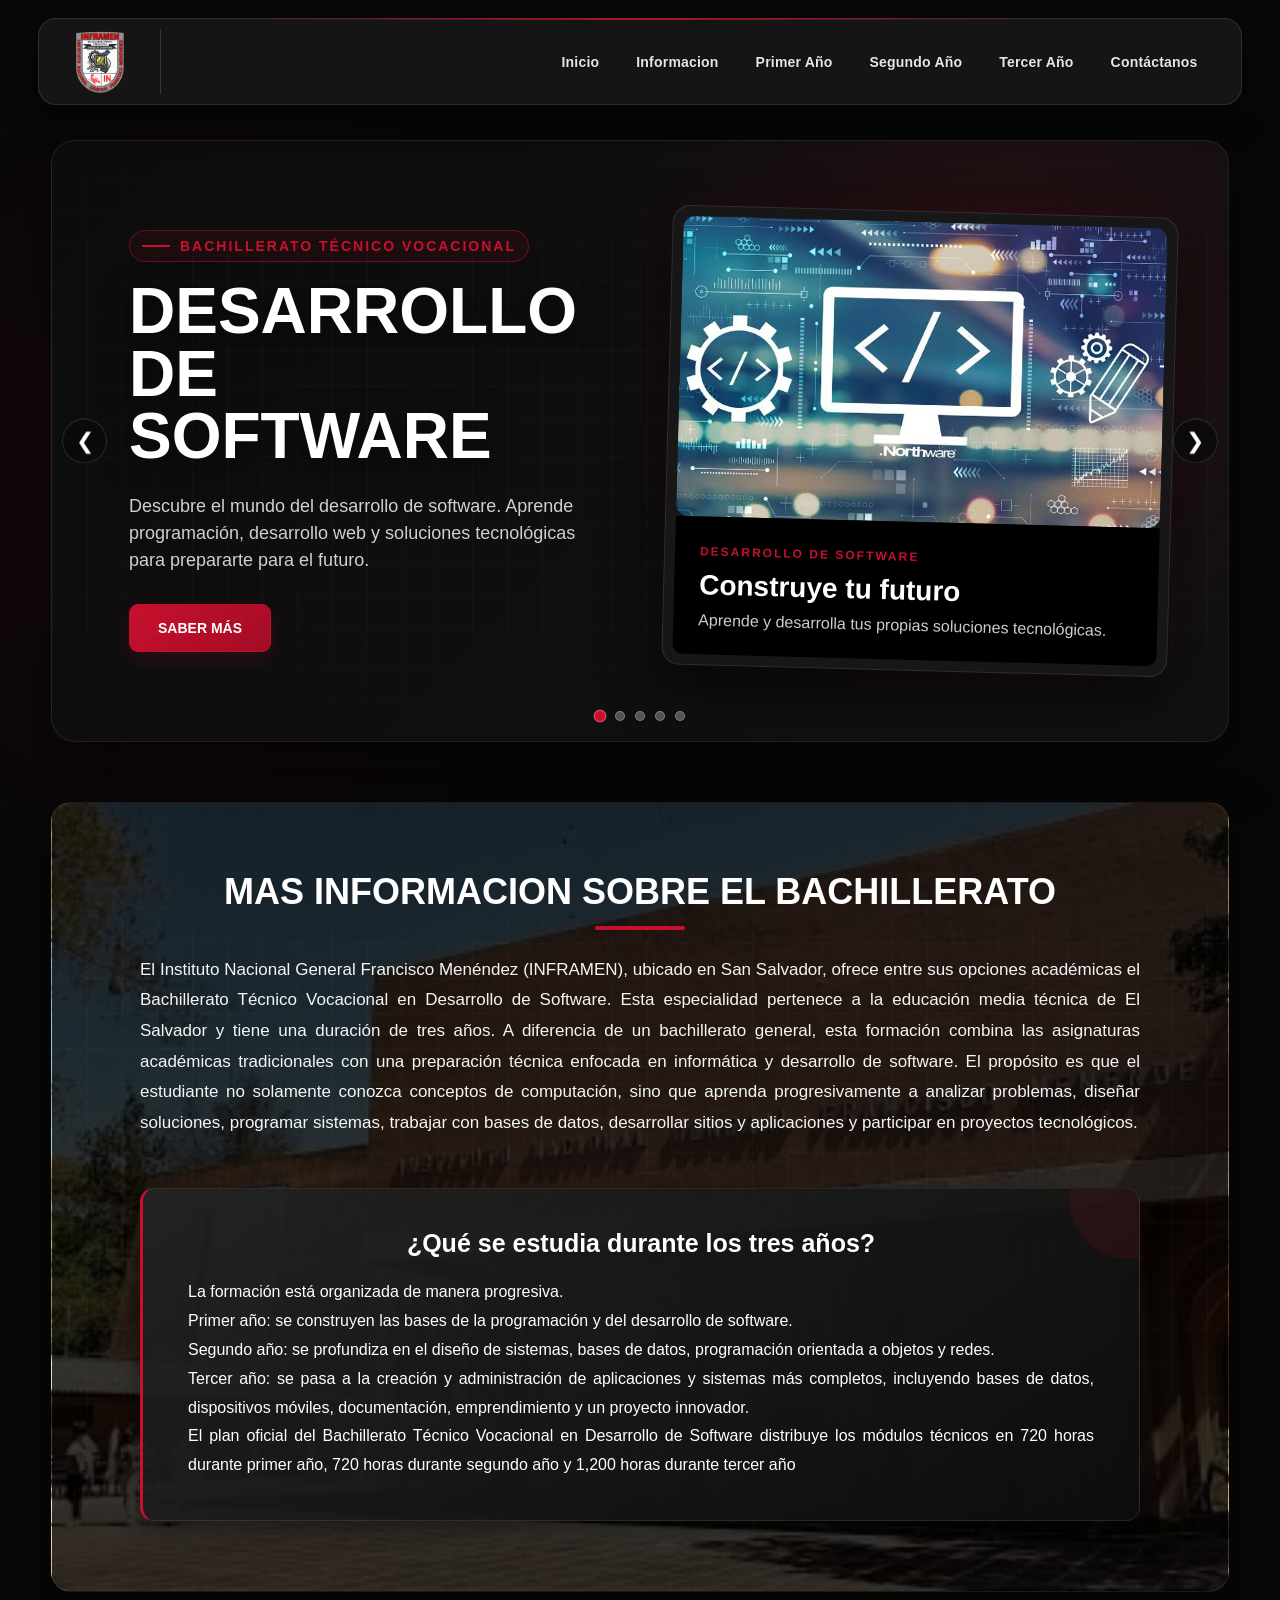
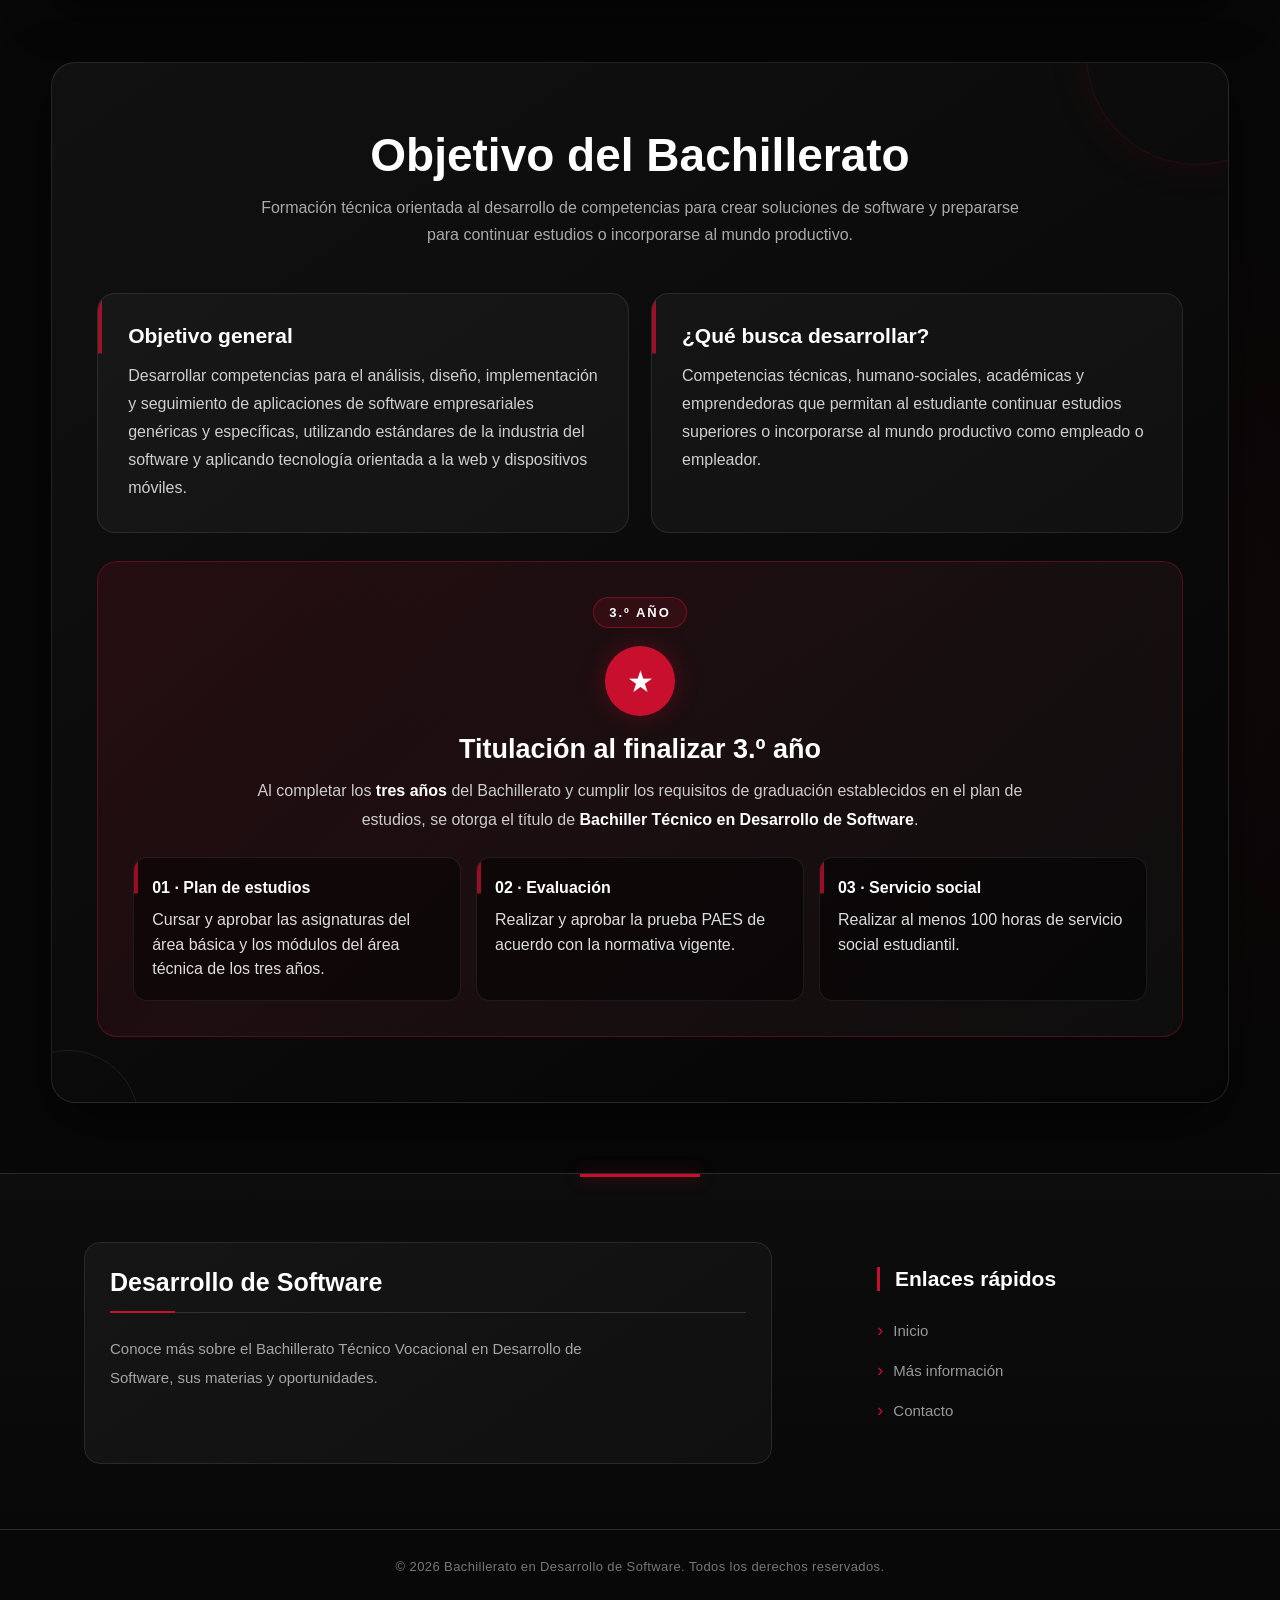
<file: index.html>
<!DOCTYPE html>
<html lang="es">
    <head>
        <meta charset="UTF-8">
        <meta name="viewport" content="width=device-width, initial-scale=1.0">
        <title>Bachillerato en Desarrollo de Software</title>
        <link rel="stylesheet" href="css/style.css">
</head>
<body>
        <nav>
            <div class="logo">
                <a href="index.html" aria-label="Ir al inicio">
                    <img src="imagenes/DS.png" alt="Logo - Ir al inicio">
                </a>
        </div>
            <ul class="menu">
                <li><a href="index.html" target="contenido">Inicio</a></li>
                <li><a href="informacion.html" target="contenido">Informacion</a></li>
                <li><a href="primer-ano.html" target="contenido">Primer Año</a></li>
                <li><a href="segundo-ano.html" target="contenido">Segundo Año</a></li>
                <li><a href="tercer-ano.html" target="contenido">Tercer Año</a></li>
                <li><a href="contactanos.html" target="contenido"> Contáctanos</a></li>
        </ul>
    </nav>
        <main>
            <section class="carrusel">
                <div class="carrusel-contenedor">
                    <div class="slide activo">
                        <div class="slide-texto">
                            <span>BACHILLERATO TÉCNICO VOCACIONAL</span>
                            <h1>
                                DESARROLLO DE SOFTWARE
                            </h1>
                            <p>
                                Descubre el mundo del desarrollo de software.
                                Aprende programación, desarrollo web y soluciones
                                tecnológicas para prepararte para el futuro.
                            </p>
                            <a href="#sabermás" class="btn-carrusel">
                                SABER MÁS
                            </a>
                    </div>
                        <div class="slide-imagen">
                            <div class="tarjeta">
                                <img src="imagenes/ds1.jpg" alt="Desarrollo de Software">
                                <div class="tarjeta-contenido">
                                    <span>DESARROLLO DE SOFTWARE</span>
                                    <h2>Construye tu futuro</h2>
                                    <p>
                                        Aprende y desarrolla tus propias soluciones tecnológicas.
                                    </p>
                            </div>
                        </div>
                    </div>
                </div>
                    <div class="slide">
                        <div class="slide-texto">
                            <span>BIENVENIDOS</span>
                            <h1>
                                Bachillerato en
                                Desarrollo de Software
                            </h1>
                            <p>
                                Aprende programación, diseño web y las
                                tecnologías necesarias para crear tus
                                propios proyectos.
                            </p>
                            <a href="informacion.html" class="btn-carrusel">
                                CONOCER MÁS
                            </a>
                    </div>
                        <div class="slide-imagen">
                            <div class="tarjeta">
                                <img src="imagenes/ds2.jpg" alt="Programación">
                                <div class="tarjeta-contenido">
                                    <span>DESARROLLO DE SOFTWARE</span>
                                    <h2>Aprende creando</h2>
                                    <p>
                                        Convierte tus ideas en proyectos digitales.
                                    </p>
                            </div>
                        </div>
                    </div>
                </div>
                    <div class="slide">
                        <div class="slide-texto">
                            <span>PRIMER AÑO</span>
                            <h1>
                                Comienza tu camino
                                en la programación
                            </h1>
                            <p>
                                Conoce los fundamentos de programación,
                                lógica y desarrollo web.
                            </p>
                            <a href="primer-ano.html" class="btn-carrusel">
                                EXPLORAR
                            </a>
                    </div>
                        <div class="slide-imagen">
                            <div class="tarjeta">
                                <img src="imagenes/ds3.jpg" alt="Programación">
                                <div class="tarjeta-contenido">
                                    <span>FUNDAMENTOS</span>
                                    <h2>Aprende las bases</h2>
                                    <p>
                                        Desarrolla tus primeras habilidades.
                                    </p>
                            </div>
                        </div>
                    </div>
                </div>
                    <div class="slide">
                        <div class="slide-texto">
                            <span>SEGUNDO AÑO</span>
                            <h1>
                                Continúa tu
                                formacion en
                                desarrollo de software
                            </h1>
                            <p>
                                En segundo año profundizaras en la programacion, base de datos,estructuras de datos y
                                desarrollo web,fortaleciendo tus habilidades para crear soluciones reales
                            </p>
                            <a href="segundo-ano.html" class="btn-carrusel">
                                EXPLORAR
                            </a>
                    </div>
                        <div class="slide-imagen">
                            <div class="tarjeta">
                                <img src="imagenes/ds4.jpg" alt="Programación">
                                <div class="tarjeta-contenido">
                                    <span>BASE DE DATOS</span>
                                    <h2>Programacion avanzada y bases de datos</h2>
                                    <p>
                                        Desarrolla aplicaciones web y aprende a gestionar información con base de datos
                                    </p>
                            </div>
                        </div>
                    </div>
                </div>
                    <div class="slide">
                        <div class="slide-texto">
                            <span>TERCER AÑO</span>
                            <h1>
                                Lleva tus conocimientos
                                al siguiente nivel
                            </h1>
                            <p>
                                Aprende HTML, CSS, JavaScript, bases de datos
                                y desarrollo de aplicaciones.
                            </p>
                            <a href="tercer-ano.html" class="btn-carrusel">
                                EXPLORAR
                            </a>
                    </div>
                        <div class="slide-imagen">
                            <div class="tarjeta">
                                <img src="imagenes/ft10.jpg" alt="Desarrollo de software">
                                <div class="tarjeta-contenido">
                                    <span>TECNOLOGÍA</span>
                                    <h2>Crea tus proyectos</h2>
                                    <p>
                                        Prepárate para el mundo profesional.
                                    </p>
                            </div>
                        </div>
                    </div>
                </div>
            </div>
                <button class="flecha anterior" onclick="cambiarSlide(-1)">
                    &#10094;
                </button>
                <button class="flecha siguiente" onclick="cambiarSlide(1)">
                    &#10095;
                </button>
                <div class="indicadores">
                    <span class="punto activo-punto" onclick="irSlide(0)"></span>
                    <span class="punto" onclick="irSlide(1)"></span>
                    <span class="punto" onclick="irSlide(2)"></span>
                    <span class="punto" onclick="irSlide(3)"></span>
                    <span class="punto" onclick="irSlide(4)"></span>
            </div>
        </section>
    </main>
        <main>
            <section class="SABERMAS" id="sabermás">
                <div class="intro-sabermas">
                    <h1>
                        MAS INFORMACION SOBRE EL BACHILLERATO
                    </h1>
                    <p class="info">
                        El Instituto Nacional General Francisco Menéndez (INFRAMEN), ubicado en San Salvador, ofrece entre
                        sus opciones académicas el Bachillerato Técnico Vocacional en Desarrollo de Software. Esta
                        especialidad pertenece a la educación media técnica de El Salvador y tiene una duración de tres
                        años.
                        A diferencia de un bachillerato general, esta formación combina las asignaturas académicas
                        tradicionales con una preparación técnica enfocada en informática y desarrollo de software. El
                        propósito es que el estudiante no solamente conozca conceptos de computación, sino que aprenda
                        progresivamente a analizar problemas, diseñar soluciones, programar sistemas, trabajar con bases de
                        datos, desarrollar sitios y aplicaciones y participar en proyectos tecnológicos.
                    </p>
                    <div class="block-informacion">
                        <div class="block">
                            <h2>¿Qué se estudia durante los tres años?</h2>
                            <p>
                                La formación está organizada de manera progresiva.
                                <br>
                                Primer año: se construyen las bases de la programación y del desarrollo de software.
                                <br>
                                Segundo año: se profundiza en el diseño de sistemas, bases de datos, programación orientada
                                a objetos y redes.
                                <br>
                                Tercer año: se pasa a la creación y administración de aplicaciones y sistemas más completos,
                                incluyendo bases de datos, dispositivos móviles, documentación, emprendimiento y un proyecto
                                innovador.
                                <br>
                                El plan oficial del Bachillerato Técnico Vocacional en Desarrollo de Software distribuye los
                                módulos técnicos en 720 horas durante primer año, 720 horas durante segundo año y 1,200
                                horas durante tercer año
                        </p>
                    </div>
        </section>
            <section class="info-programa" id="objetivo">
            <h2>Objetivo del Bachillerato</h2>
            <p class="subtitulo-seccion">
                Formación técnica orientada al desarrollo de competencias para crear soluciones de software y prepararse para continuar estudios o incorporarse al mundo productivo.
            </p>

            <div class="objetivo-grid">
                <article class="info-card">
                    <h3>Objetivo general</h3>
                    <p>
                        Desarrollar competencias para el análisis, diseño, implementación y seguimiento de aplicaciones de software empresariales genéricas y específicas, utilizando estándares de la industria del software y aplicando tecnología orientada a la web y dispositivos móviles.
                    </p>
                </article>

                <article class="info-card">
                    <h3>¿Qué busca desarrollar?</h3>
                    <p>
                        Competencias técnicas, humano-sociales, académicas y emprendedoras que permitan al estudiante continuar estudios superiores o incorporarse al mundo productivo como empleado o empleador.
                    </p>
                </article>
            </div>

            <div class="diploma-card">
                <div class="ano-diploma">3.º AÑO</div>
                <div class="icono-diploma">★</div>
                <h3>Titulación al finalizar 3.º año</h3>
                <p>
                    Al completar los <strong>tres años</strong> del Bachillerato y cumplir los requisitos de graduación establecidos en el plan de estudios, se otorga el título de <strong>Bachiller Técnico en Desarrollo de Software</strong>.
                </p>

                <div class="requisitos">
                    <div class="requisito">
                        <strong>01 · Plan de estudios</strong>
                        Cursar y aprobar las asignaturas del área básica y los módulos del área técnica de los tres años.
                    </div>
                    <div class="requisito">
                        <strong>02 · Evaluación</strong>
                        Realizar y aprobar la prueba PAES de acuerdo con la normativa vigente.
                    </div>
                    <div class="requisito">
                        <strong>03 · Servicio social</strong>
                        Realizar al menos 100 horas de servicio social estudiantil.
                    </div>
                </div>
            </div>
        </section>

        <footer class="pie-pagina">
                <div class="footer-contenido">
                    <div class="footer-info">
                        <h2>Desarrollo de Software</h2>
                        <p>
                            Conoce más sobre el Bachillerato Técnico
                            Vocacional en Desarrollo de Software,
                            sus materias y oportunidades.
                        </p>
                </div>
                    <div class="footer-enlaces">
                        <h3>Enlaces rápidos</h3>
                        <ul>
                            <li><a href="index.html">Inicio</a></li>
                            <li><a href="informacion.html">Más información</a></li>
                            <li><a href="contactanos.html">Contacto</a></li>
                    </ul>
                </div>
            </div>
                <div class="footer-final">
                    <p>
                        © 2026 Bachillerato en Desarrollo de Software.
                        Todos los derechos reservados.
                    </p>
            </div>
        </footer>
    </main>
        <script src="js/app.js"></script>
        <script src="js/carucel.js"></script>
</body>
</html>
</file>
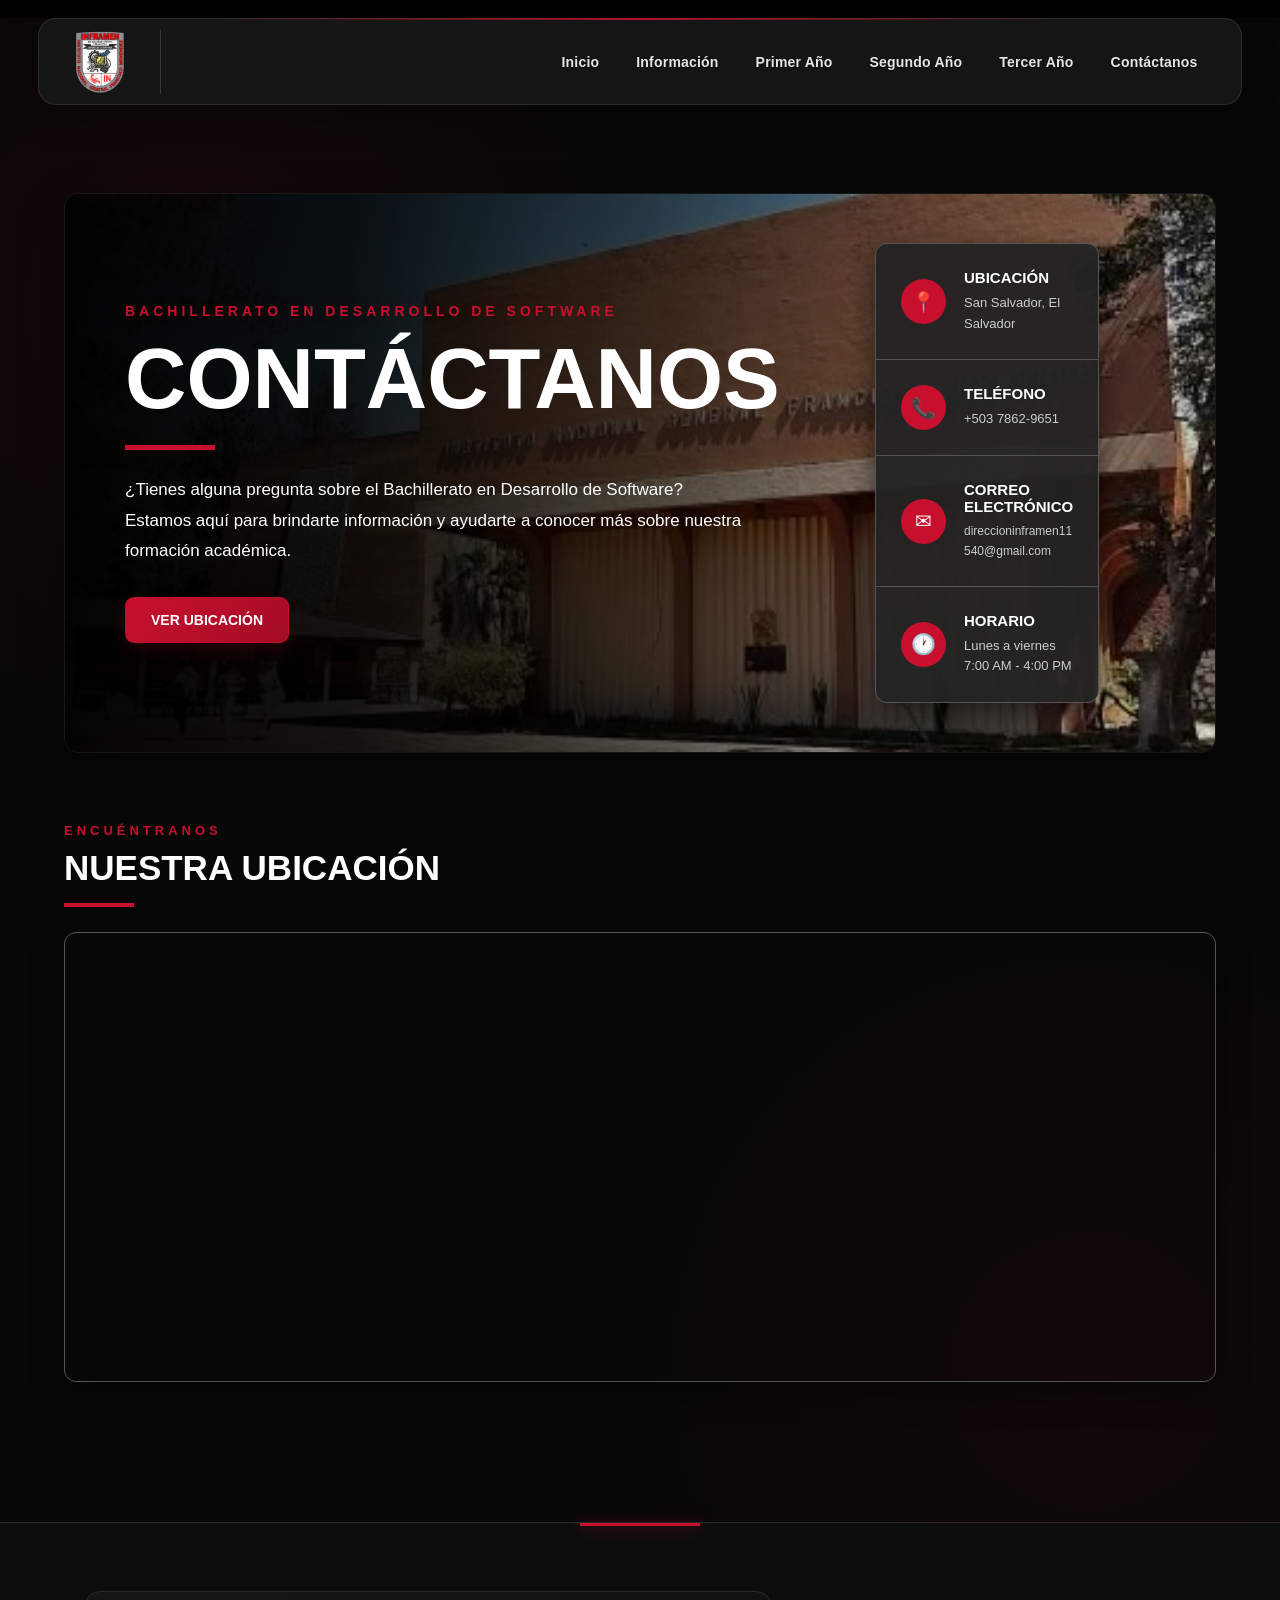
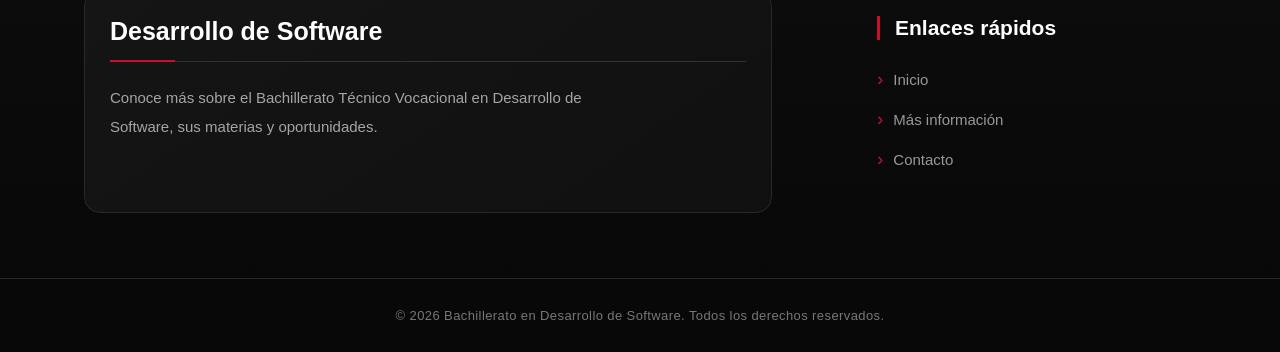
<file: contactanos.html>
<!DOCTYPE html>
<html lang="es">
    <head>
        <meta charset="UTF-8">
        <meta name="viewport" content="width=device-width, initial-scale=1.0">
        <title>Contáctanos - Desarrollo de Software</title>
        <link rel="stylesheet" href="css/contactanos.css">
</head>
<body>
        <nav>
            <div class="logo">
                <a href="index.html" aria-label="Ir al inicio">
                    <img src="imagenes/DS.png" alt="Logo - Ir al inicio">
                </a>
        </div>
            <ul class="menu">
                <li><a href="index.html" target="contenido">Inicio</a></li>
                <li><a href="informacion.html" target="contenido">Información</a></li>
                <li><a href="primer-ano.html" target="contenido">Primer Año</a></li>
                <li><a href="segundo-ano.html" target="contenido">Segundo Año</a></li>
                <li><a href="tercer-ano.html" target="contenido">Tercer Año</a></li>
                <li><a href="contactanos.html" target="contenido">Contáctanos</a></li>
        </ul>
    </nav>
        <main>
            <section class="contactanos">
                <div class="encabezado-contacto">
                    <div class="texto-contacto">
                        <p class="subtitulo">
                            BACHILLERATO EN DESARROLLO DE SOFTWARE
                        </p>
                        <h1>
                            CONTÁCTANOS
                        </h1>
                        <div class="linea"></div>
                        <p class="descripcion">
                            ¿Tienes alguna pregunta sobre el Bachillerato en Desarrollo
                            de Software? Estamos aquí para brindarte información y
                            ayudarte a conocer más sobre nuestra formación académica.
                        </p>
                        <a href="#mapa" class="boton-mapa">
                            VER UBICACIÓN
                        </a>
                </div>
                    <div class="informacion-contacto">
                        <div class="bloque-contacto">
                            <span class="icono">📍</span>
                            <div>
                                <h2>UBICACIÓN</h2>
                                <p>
                                    San Salvador, El Salvador
                                </p>
                        </div>
                    </div>
                        <div class="bloque-contacto">
                            <span class="icono">📞</span>
                            <div>
                                <h2>TELÉFONO</h2>
                                <p>
                                    +503 7862-9651
                                </p>
                        </div>
                    </div>
                        <div class="bloque-contacto">
                            <span class="icono">✉</span>
                            <div>
                                <h2>CORREO ELECTRÓNICO</h2>
                                <p>direccioninframen11540@gmail.com</p>
                        </div>
                    </div>
                        <div class="bloque-contacto">
                            <span class="icono">🕐</span>
                            <div>
                                <h2>HORARIO</h2>
                                <p>
                                    Lunes a viernes
                                </p>
                                <p>
                                    7:00 AM - 4:00 PM
                                </p>
                        </div>
                    </div>
                </div>
            </div>
                <section class="mapa-seccion" id="mapa">
                    <div class="titulo-mapa">
                        <p>ENCUÉNTRANOS</p>
                        <h2>
                            NUESTRA UBICACIÓN
                        </h2>
                </div>
                    <div class="mapa">
                        <iframe src="https://www.google.com/maps?q=INFRAMEN%20San%20Salvador&output=embed" loading="lazy">
                        </iframe>
                </div>
            </section>
        </section>
    </main>
         <footer class="pie-pagina">
                <div class="footer-contenido">
                    <div class="footer-info">
                        <h2>Desarrollo de Software</h2>
                        <p>
                            Conoce más sobre el Bachillerato Técnico
                            Vocacional en Desarrollo de Software,
                            sus materias y oportunidades.
                        </p>
                </div>
                    <div class="footer-enlaces">
                        <h3>Enlaces rápidos</h3>
                        <ul>
                            <li><a href="index.html">Inicio</a></li>
                            <li><a href="informacion.html">Más información</a></li>
                            <li><a href="contactanos.html">Contacto</a></li>
                    </ul>
                </div>
            </div>
                <div class="footer-final">
                    <p>
                        © 2026 Bachillerato en Desarrollo de Software.
                        Todos los derechos reservados.
                    </p>
            </div>
        </footer>
        <script src="js/app.js"></script>
</body>
</html>
</file>
<file: css/style.css>
* {
    margin: 0;
    padding: 0;
    box-sizing: border-box;
}

html {
    scroll-behavior: smooth;
}

body {
    background-color: #000000;
    color: #222;
    font-family: Verdana, Arial, sans-serif;
}

nav {
    width: 94%;
    max-width: 1450px;
    min-height: 82px;
    margin: 18px auto;
    display: flex;
    align-items: center;
    padding: 10px 28px;
    background: linear-gradient(135deg,
            #252525,
            #3c3c3c);
    border: 1px solid rgba(255, 255, 255, 0.12);
    border-radius: 18px;
    position: sticky;
    top: 15px;
    z-index: 1000;
    box-shadow:
        0 8px 25px rgba(0, 0, 0, 0.55),
        inset 0 1px 0 rgba(255, 255, 255, 0.05);
    transition:
        transform 0.4s ease,
        box-shadow 0.3s ease,
        border-color 0.3s ease;
}

/* Línea decorativa superior */
nav::before {
    content: "";
    position: absolute;
    top: -1px;
    left: 15%;
    right: 15%;
    height: 2px;
    background: linear-gradient(90deg,
            transparent,
            #ffffff,
            transparent);
    border-radius: 10px;
}

/* =========================
   EFECTO HOVER DE LA BARRA
========================= */
nav:hover {
    border-color: rgba(200, 16, 46, 0.75);
    box-shadow:
        0 14px 35px rgba(0, 0, 0, 0.65),
        0 0 22px rgba(200, 16, 46, 0.18);
    transform: translateY(-2px);
}

/* =========================
   LOGO
========================= */
.logo {
    display: flex;
    align-items: center;
    margin-right: 35px;
    padding-right: 28px;
    border-right: 1px solid rgba(255, 255, 255, 0.15);
    flex-shrink: 0;
}

.logo img {
    width: 65px;
    height: 65px;
    object-fit: contain;
    display: block;
    transition:
        transform 0.3s ease,
        filter 0.3s ease;
}

.logo img:hover {
    transform: scale(1.08);
    filter: drop-shadow(0 0 10px rgba(200, 16, 46, 0.75));
}

/* =========================
   MENÚ PRINCIPAL
========================= */
.menu {
    display: flex;
    justify-content: flex-end;
    align-items: center;
    gap: 5px;
    list-style: none;
    margin: 0;
    padding: 0;
    flex: 1;
    flex-wrap: wrap;
}

.menu li {
    white-space: nowrap;
}

/* =========================
   ENLACES
========================= */
.menu li a {
    position: relative;
    display: block;
    padding: 13px 14px;
    color: #e6e6e6;
    text-decoration: none;
    font-family: Verdana, Arial, sans-serif;
    font-size: 14px;
    font-weight: bold;
    letter-spacing: 0.2px;
    border-radius: 9px;
    transition:
        color 0.3s ease,
        background 0.3s ease,
        transform 0.3s ease;
}

/* =========================
   EFECTO HOVER EN ENLACES
========================= */
.menu li a:hover {
    color: #000000;
    background: rgba(254, 253, 254, 0.51);
    transform: translateY(-2px);
}

/* =========================
   LÍNEA ROJA ANIMADA
========================= */
.menu li a::after {
    content: "";
    position: absolute;
    bottom: 5px;
    left: 50%;
    width: 0;
    height: 2px;
    background: #000000;
    border-radius: 20px;
    transform: translateX(-50%);
    transition:
        width 0.3s ease,
        box-shadow 0.3s ease;
}

.menu li a:hover::after {
    width: 45%;
    box-shadow:
        0 0 8px rgba(0, 0, 0, 0.8);
}

/* =========================
   ENLACE ACTIVO
========================= */
.menu li a.activo {
    color: #ffffff;
    background: rgb(255, 255, 255);
}

.menu li a.activo::after {
    width: 45%;
    box-shadow:
        0 0 8px rgba(255, 255, 255, 0.7);
}

/* =========================
   OCULTAR AL BAJAR
========================= */
nav.ocultar {
    transform: translateY(-130%);
}

/* =========================
   ANIMACIÓN INICIAL
========================= */
nav {
    animation: entradaMenu 0.7s ease;
}

@keyframes entradaMenu {
    from {
        opacity: 0;
        transform: translateY(-20px);
    }

    to {
        opacity: 1;
        transform: translateY(0);
    }
}

/* =========================
   INICIO
========================= */
.inicio {
    width: 92%;
    max-width: 1250px;
    min-height: calc(100vh - 120px);
    margin: 0 auto;
    display: grid;
    grid-template-columns: 1fr 1fr;
    align-items: center;
    gap: 70px;
    padding: 70px 20px;
}

/* =========================
   CONTENIDO
========================= */
.contenido-inicio {
    padding: 35px;
    background-color: rgb(0, 0, 0);
    border-left: 6px solid #c8102e;
    box-shadow: 0 5px 20px rgba(0, 0, 0, 0.08);
}

/* =========================
   SUBTÍTULO
========================= */
.subtitulo {
    color: #c8102e;
    font-size: 16px;
    font-weight: bold;
    letter-spacing: 1px;
    line-height: 1.5;
    margin-bottom: 18px;
}

/* =========================
   TÍTULO
========================= */
h1 {
    color: #f8f8f8;
    font-size: clamp(42px, 5vw, 68px);
    line-height: 1.05;
    margin-bottom: 20px;
}

/* =========================
   DESCRIPCIÓN
========================= */
.descripcion {
    color: #acacac;
    font-size: 18px;
    line-height: 1.7;
    max-width: 620px;
    margin-bottom: 25px;
}

/* =========================
   BOTÓN
========================= */
.boton {
    display: inline-block;
    padding: 14px 30px;
    background-color: #8e0013;
    color: rgb(255, 255, 255);
    text-decoration: none;
    font-weight: bold;
    border-radius: 3px;
    transition: 0.3s;
}

.boton:hover {
    background-color: #ffffff;
}

/* =========================
   CARRUSEL
========================= */
.carrusel {
    width: 92%;
    max-width: 1250px;
    min-height: 570px;
    margin: 50px auto;
    position: relative;
    overflow: hidden;
    background: #000000;
}

.carrusel-contenedor {
    width: 100%;
    height: 100%;
}

/* =========================
   SLIDES
========================= */
.slide {
    width: 100%;
    min-height: 570px;
    display: none;
    grid-template-columns: 45% 55%;
    align-items: center;
    padding: 50px;
    gap: 30px;
}

.slide.activo {
    display: grid;
    animation: aparecer 0.7s ease;
}

@keyframes aparecer {
    from {
        opacity: 0;
        transform: translateX(40px);
    }

    to {
        opacity: 1;
        transform: translateX(0);
    }
}

/* =========================
   TEXTO
========================= */
.slide-texto {
    max-width: 520px;
    z-index: 2;
}

.slide-texto>span {
    color: #ffffff;
    font-size: 14px;
    font-weight: bold;
    letter-spacing: 2px;
}

.slide-texto h1 {
    font-size: clamp(40px, 5vw, 70px);
    line-height: 0.98;
    margin: 18px 0 25px;
    color: #ffffff;
}

.slide-texto p {
    color: #d0d0d0;
    font-size: 18px;
    line-height: 1.5;
    margin-bottom: 30px;
}

/* =========================
   BOTÓN
========================= */
.btn-carrusel {
    display: inline-block;
    background: #c8102e;
    color: #ffffff;
    text-decoration: none;
    padding: 15px 28px;
    font-size: 14px;
    font-weight: bold;
    transition: 0.3s;
}

.btn-carrusel:hover {
    background: #ffffff;
    color: #c8102e;
    transform: translateY(-3px);
}

/* =========================
   TARJETA / IMAGEN
========================= */
.slide-imagen {
    display: flex;
    justify-content: center;
    align-items: center;
}

.tarjeta {
    width: 90%;
    max-width: 600px;
    background: #555454;
    padding: 18px;
    transform: rotate(2deg);
    box-shadow: 0 15px 40px rgba(0, 0, 0, 0.6);
}

.tarjeta img {
    width: 100%;
    height: 300px;
    object-fit: cover;
    display: block;
}

.tarjeta-contenido {
    background: #000000;
    padding: 25px;
}

.tarjeta-contenido span {
    color: #c8102e;
    font-size: 12px;
    font-weight: bold;
    letter-spacing: 2px;
}

.tarjeta-contenido h2 {
    color: #ffffff;
    margin: 10px 0;
    font-size: 28px;
}

.tarjeta-contenido p {
    color: #cccccc;
    margin: 0;
}

/* =========================
   FLECHAS
========================= */
.flecha {
    position: absolute;
    top: 50%;
    transform: translateY(-50%);
    width: 45px;
    height: 45px;
    border: 1px solid #555454;
    background: #000000;
    color: #ffffff;
    font-size: 22px;
    cursor: pointer;
    transition: 0.3s;
    z-index: 10;
}

.flecha:hover {
    background: #c8102e;
    border-color: #c8102e;
}

.anterior {
    left: 10px;
}

.siguiente {
    right: 10px;
}

/* =========================
   PUNTOS
========================= */
.indicadores {
    position: absolute;
    bottom: 20px;
    left: 50%;
    transform: translateX(-50%);
    display: flex;
    gap: 10px;
}

.punto {
    width: 10px;
    height: 10px;
    border-radius: 50%;
    background: #555454;
    cursor: pointer;
    transition: 0.3s;
}

.punto.activo-punto {
    background: #c8102e;
    transform: scale(1.3);
}

/* =========================
   SECCIÓN MÁS INFORMACIÓN
========================= */
/* =========================
   SECCIÓN MÁS INFORMACIÓN
========================= */
.SABERMAS {
    width: 92%;
    max-width: 1200px;
    margin: 60px auto;
    padding: 70px 50px;
    /* IMAGEN DE FONDO */
    background-image:
        linear-gradient(rgba(0, 0, 0, 0.78), rgba(0, 0, 0, 0.78)),
        url("../imagenes/in2.jpeg");
    background-size: cover;
    background-position: center;
    background-repeat: no-repeat;
    border-radius: 20px;
    position: relative;
    overflow: hidden;
    box-shadow: 0 18px 45px rgba(0, 0, 0, 0.55);
}

/* TÍTULO */
.intro-sabermas {
    text-align: center;
}

.intro-sabermas h1 {
    color: #ffffff;
    font-size: 36px;
    font-weight: bold;
    margin-bottom: 25px;
    position: relative;
}

/* Línea roja debajo del título */
.intro-sabermas h1::after {
    content: "";
    display: block;
    width: 90px;
    height: 4px;
    background-color: #c8102e;
    margin: 15px auto 0;
    border-radius: 10px;
}

.intro-sabermas .info {
    max-width: 1000px;
    margin: 0 auto 50px;
    color: #f5f5f5;
    font-size: 17px;
    line-height: 1.8;
    text-align: justify;
    transition: color 0.35s ease;
}

/* TEXTO PRINCIPAL */
.intro-sabermas .info {
    max-width: 1000px;
    margin: 0 auto 50px;
    color: #f5f5f5;
    font-size: 17px;
    line-height: 1.8;
    text-align: justify;
    transition: color 0.35s ease;
}

/* CONTENEDOR DE INFORMACIÓN */
.block-informacion {
    display: grid;
    grid-template-columns: 1fr;
    gap: 25px;
    max-width: 1000px;
    margin: 0 auto;
}

/* TARJETA */
.block {
    background-color: #717171;
    border: 1px solid #ffffff;
    border-left: 6px solid #ffffff;
    border-radius: 14px;
    padding: 40px 45px;
    box-shadow: 0 8px 20px rgba(0, 0, 0, 0.4);
    transition: transform 0.3s ease, border-color 0.3s ease;
}

/* EFECTO AL PASAR EL MOUSE */
.block:hover {
    background-color: #000000;
    border-color: #c8102e;
    transform: translateY(-8px);
    box-shadow: 0 10px 30px rgb(255, 0, 43);
}

.block:hover h2 {
    color: #ffffff;
}

.block:hover p {
    color: #ffffff;
}

/* TÍTULO DE LA TARJETA */
.block h2 {
    color: #ffffff;
    font-size: 25px;
    margin-bottom: 20px;
}

/* TEXTO DE LA TARJETA */
.block p {
    color: #ffffff;
    font-size: 16px;
    line-height: 1.8;
    text-align: justify;
}

/* =========================
   PIE DE PÁGINA
========================= */

.pie-pagina {
    width: 100%;
    background: #0c0c0c;
    color: #ffffff;
    margin-top: 80px;
    border-top: 1px solid #292929;
    position: relative;
}

/* LÍNEA DECORATIVA */

.pie-pagina::before {
    content: "";
    display: block;
    width: 120px;
    height: 3px;
    background: #c8102e;
    margin: 0 auto;
    box-shadow: 0 0 15px rgba(200, 16, 46, 0.6);
}

/* CONTENIDO */

.footer-contenido {
    width: 90%;
    max-width: 1250px;
    margin: auto;
    padding: 65px 20px;
    display: grid;
    grid-template-columns: 2fr 1fr;
    gap: 80px;
}

/* INFORMACIÓN */

.footer-info {
    padding: 25px;
    border: 1px solid #292929;
    border-radius: 15px;
    background: linear-gradient(145deg, #151515, #101010);
    transition: 0.4s ease;
}

.footer-info:hover {
    border-color: #c8102e;
    transform: translateY(-5px);
    box-shadow: 0 10px 30px rgba(200, 16, 46, 0.12);
}

.footer-info h2 {
    color: #ffffff;
    font-size: 25px;
    margin-bottom: 22px;
    padding-bottom: 15px;
    border-bottom: 1px solid #333333;
    position: relative;
}

.footer-info h2::after {
    content: "";
    position: absolute;
    bottom: -1px;
    left: 0;
    width: 65px;
    height: 2px;
    background: #c8102e;
}

.footer-info p {
    color: #a5a5a5;
    font-size: 15px;
    line-height: 1.9;
    max-width: 500px;
}

/* ENLACES */

.footer-enlaces {
    padding: 25px;
}

.footer-enlaces h3 {
    font-size: 21px;
    margin-bottom: 28px;
    color: #ffffff;
    position: relative;
    padding-left: 15px;
    border-left: 3px solid #c8102e;
}

.footer-enlaces ul {
    list-style: none;
    padding: 0;
}

.footer-enlaces li {
    margin-bottom: 18px;
}

.footer-enlaces a {
    display: inline-block;
    color: #999999;
    text-decoration: none;
    font-size: 15px;
    transition: 0.3s ease;
    position: relative;
}

.footer-enlaces a::before {
    content: "›";
    color: #c8102e;
    margin-right: 10px;
    font-size: 19px;
    transition: 0.3s ease;
}

.footer-enlaces a:hover {
    color: #ffffff;
    transform: translateX(6px);
}

/* PARTE INFERIOR */

.footer-final {
    border-top: 1px solid #292929;
    padding: 25px 15px;
    text-align: center;
    background: #080808;
}

.footer-final p {
    color: #777777;
    font-size: 13px;
    line-height: 1.8;
    letter-spacing: 0.4px;
    transition: 0.3s ease;
}

.footer-final p:hover {
    color: #bdbdbd;
}

/* EFECTO DE LUZ */

.footer-enlaces a:hover::before {
    color: #ff1744;
    text-shadow: 0 0 10px #c8102e;
}

/* =========================
   DISEÑO RESPONSIVE
   PÁGINA DE INICIO
========================= */

/* TABLETAS Y PANTALLAS MEDIANAS */
@media (max-width: 1024px) {

    nav {
        width: 96%;
        padding: 12px 18px;
        gap: 15px;
    }

    .logo {
        margin-right: 15px;
        padding-right: 15px;
    }

    .logo img {
        width: 55px;
        height: 55px;
    }

    .menu {
        justify-content: center;
        gap: 3px;
    }

    .menu li a {
        padding: 11px 9px;
        font-size: 12px;
    }

    /* INICIO */
    .inicio {
        width: 94%;
        grid-template-columns: 1fr 1fr;
        gap: 35px;
        padding: 50px 15px;
    }

    .contenido-inicio {
        padding: 25px;
    }

    .inicio h1 {
        font-size: clamp(38px, 5vw, 55px);
    }

    .descripcion {
        font-size: 16px;
    }

    /* CARRUSEL */
    .carrusel {
        width: 94%;
        min-height: 500px;
    }

    .slide {
        min-height: 500px;
        padding: 40px;
        gap: 20px;
        grid-template-columns: 45% 55%;
    }

    .slide-texto h1 {
        font-size: clamp(35px, 4.5vw, 55px);
    }

    .slide-texto p {
        font-size: 16px;
    }

    .tarjeta {
        width: 95%;
        padding: 14px;
    }

    .tarjeta img {
        height: 250px;
    }

    .tarjeta-contenido {
        padding: 20px;
    }

    .tarjeta-contenido h2 {
        font-size: 23px;
    }

    /* SABER MÁS */
    .SABERMAS {
        width: 94%;
        padding: 55px 35px;
    }

    .block {
        padding: 30px;
    }

    /* PIE DE PÁGINA */
    .footer-contenido {
        grid-template-columns: 1fr 1fr;
        gap: 35px;
    }
}

/* TABLETAS PEQUEÑAS */
@media (max-width: 768px) {

    nav {
        position: relative;
        top: 0;
        width: 94%;
        flex-direction: column;
        padding: 15px;
        margin: 12px auto;
    }

    .logo {
        margin: 0;
        padding: 0 0 12px;
        border-right: none;
        border-bottom: 1px solid rgba(255, 255, 255, 0.15);
        justify-content: center;
    }

    .logo img {
        width: 55px;
        height: 55px;
    }

    .menu {
        width: 100%;
        justify-content: center;
        gap: 5px;
        margin-top: 12px;
    }

    .menu li a {
        padding: 10px 12px;
        font-size: 12px;
    }

    /* INICIO */
    .inicio {
        width: 94%;
        min-height: auto;
        grid-template-columns: 1fr;
        gap: 35px;
        padding: 45px 10px;
    }

    .contenido-inicio {
        padding: 30px;
    }

    .inicio h1 {
        font-size: clamp(38px, 7vw, 58px);
    }

    .subtitulo {
        font-size: 14px;
    }

    .descripcion {
        font-size: 15px;
        line-height: 1.7;
    }

    /* CARRUSEL */
    .carrusel {
        width: 94%;
        min-height: 750px;
        margin: 30px auto;
    }

    .slide {
        min-height: 750px;
        grid-template-columns: 1fr;
        grid-template-rows: auto auto;
        gap: 30px;
        padding: 45px 55px 65px;
    }

    .slide-texto {
        max-width: 100%;
        text-align: center;
    }

    .slide-texto h1 {
        font-size: clamp(38px, 7vw, 58px);
        margin: 15px 0 20px;
    }

    .slide-texto p {
        font-size: 15px;
        margin-bottom: 22px;
    }

    .slide-imagen {
        width: 100%;
    }

    .tarjeta {
        width: 85%;
        max-width: 500px;
    }

    .tarjeta img {
        height: 240px;
    }

    .flecha {
        width: 38px;
        height: 38px;
        font-size: 19px;
    }

    .anterior {
        left: 5px;
    }

    .siguiente {
        right: 5px;
    }

    .indicadores {
        bottom: 15px;
    }

    /* SABER MÁS */
    .SABERMAS {
        width: 94%;
        margin: 40px auto;
        padding: 45px 25px;
        border-radius: 15px;
    }

    .intro-sabermas h1 {
        font-size: 30px;
    }

    .intro-sabermas .info {
        font-size: 15px;
        text-align: left;
        margin-bottom: 35px;
    }

    .block-informacion {
        gap: 20px;
    }

    .block {
        padding: 28px;
    }

    .block h2 {
        font-size: 22px;
    }

    .block p {
        font-size: 15px;
        text-align: left;
    }

    /* PIE DE PÁGINA */
    .footer-contenido {
        grid-template-columns: 1fr;
        gap: 25px;
        padding: 45px 15px;
    }

    .footer-info,
    .footer-enlaces {
        padding: 20px;
    }

    .footer-info h2 {
        font-size: 22px;
    }

    .footer-enlaces h3 {
        font-size: 19px;
    }
}

/* CELULARES */
@media (max-width: 480px) {

    nav {
        width: 96%;
        border-radius: 12px;
    }

    .menu {
        gap: 4px;
    }

    .menu li a {
        padding: 9px 8px;
        font-size: 11px;
    }

    /* INICIO */
    .inicio {
        width: 96%;
        padding: 30px 5px;
        gap: 25px;
    }

    .contenido-inicio {
        padding: 22px;
        border-left-width: 4px;
    }

    .inicio .subtitulo {
        font-size: 12px;
        margin-bottom: 12px;
    }

    .inicio h1 {
        font-size: 38px;
        line-height: 1.1;
    }

    .inicio .descripcion {
        font-size: 14px;
        line-height: 1.7;
    }

    .boton {
        padding: 12px 22px;
        font-size: 13px;
    }

    /* CARRUSEL */
    .carrusel {
        width: 96%;
        min-height: 680px;
        margin: 25px auto;
    }

    .slide {
        min-height: 680px;
        padding: 35px 35px 55px;
        gap: 25px;
    }

    .slide-texto > span {
        font-size: 11px;
        letter-spacing: 1.5px;
    }

    .slide-texto h1 {
        font-size: 36px;
        line-height: 1.05;
        margin: 14px 0 18px;
    }

    .slide-texto p {
        font-size: 13px;
        line-height: 1.6;
        margin-bottom: 20px;
    }

    .btn-carrusel {
        padding: 12px 18px;
        font-size: 12px;
    }

    .tarjeta {
        width: 95%;
        padding: 10px;
    }

    .tarjeta img {
        height: 190px;
    }

    .tarjeta-contenido {
        padding: 16px;
    }

    .tarjeta-contenido span {
        font-size: 10px;
        letter-spacing: 1px;
    }

    .tarjeta-contenido h2 {
        font-size: 20px;
    }

    .tarjeta-contenido p {
        font-size: 13px;
        line-height: 1.6;
    }

    .flecha {
        width: 32px;
        height: 32px;
        font-size: 17px;
    }

    .anterior {
        left: 2px;
    }

    .siguiente {
        right: 2px;
    }

    .punto {
        width: 8px;
        height: 8px;
    }

    /* SABER MÁS */
    .SABERMAS {
        width: 96%;
        margin: 30px auto;
        padding: 35px 18px;
        border-radius: 12px;
    }

    .intro-sabermas h1 {
        font-size: 26px;
        margin-bottom: 20px;
    }

    .intro-sabermas h1::after {
        width: 65px;
        height: 3px;
    }

    .intro-sabermas .info {
        font-size: 13px;
        line-height: 1.7;
        margin-bottom: 25px;
    }

    .block-informacion {
        gap: 18px;
    }

    .block {
        padding: 22px 18px;
        border-left-width: 4px;
        border-radius: 10px;
    }

    .block h2 {
        font-size: 19px;
        margin-bottom: 15px;
    }

    .block p {
        font-size: 13px;
        line-height: 1.7;
    }

    /* PIE DE PÁGINA */
    .footer-contenido {
        width: 100%;
        padding: 35px 15px;
        gap: 20px;
    }

    .footer-info,
    .footer-enlaces {
        padding: 18px;
    }

    .footer-info h2 {
        font-size: 20px;
    }

    .footer-info p,
    .footer-enlaces a {
        font-size: 13px;
    }

    .footer-enlaces h3 {
        font-size: 18px;
        margin-bottom: 20px;
    }

    .footer-final {
        padding: 20px 12px;
    }

    .footer-final p {
        font-size: 11px;
    }
}

/* CELULARES MUY PEQUEÑOS */
@media (max-width: 350px) {

    .menu li a {
        padding: 8px 6px;
        font-size: 10px;
    }

    .inicio h1 {
        font-size: 32px;
    }

    .contenido-inicio {
        padding: 18px;
    }

    .carrusel {
        min-height: 630px;
    }

    .slide {
        min-height: 630px;
        padding: 30px 28px 50px;
    }

    .slide-texto h1 {
        font-size: 30px;
    }

    .slide-texto p {
        font-size: 12px;
    }

    .tarjeta img {
        height: 160px;
    }

    .tarjeta-contenido {
        padding: 12px;
    }

    .tarjeta-contenido h2 {
        font-size: 17px;
    }

    .SABERMAS {
        padding: 28px 14px;
    }

    .intro-sabermas h1 {
        font-size: 23px;
    }

    .block {
        padding: 18px 14px;
    }

    .block h2 {
        font-size: 17px;
    }

    .block p {
        font-size: 12px;
    }
}

/* EVITAR DESBORDAMIENTOS */
img {
    max-width: 100%;
}

@media (hover: none) {
    .block:hover {
        transform: none;
    }

    .tarjeta {
        transform: none;
    }
}

/* =========================
   MEJORAS VISUALES DE NAVEGACIÓN
   Mantiene el diseño original
========================= */
nav {
    backdrop-filter: blur(8px);
    -webkit-backdrop-filter: blur(8px);
    box-shadow:
        0 8px 25px rgba(0, 0, 0, 0.55),
        inset 0 1px 0 rgba(255, 255, 255, 0.08);
}

nav:hover {
    border-color: rgba(255, 255, 255, 0.28);
    box-shadow:
        0 12px 35px rgba(0, 0, 0, 0.68),
        0 0 18px rgba(255, 255, 255, 0.10),
        inset 0 1px 0 rgba(255, 255, 255, 0.10);
}

.logo a {
    display: flex;
    align-items: center;
    justify-content: center;
    border-radius: 12px;
    text-decoration: none;
    outline: none;
}

.logo a:focus-visible {
    box-shadow: 0 0 0 3px rgba(255, 255, 255, 0.35);
}

.logo img {
    border-radius: 10px;
}

.menu {
    gap: 7px;
}

.menu li a {
    text-shadow: 0 1px 2px rgba(0, 0, 0, 0.35);
}

.menu li a:hover {
    background: rgba(255, 255, 255, 0.16);
    color: #ffffff;
    box-shadow: 0 4px 12px rgba(0, 0, 0, 0.18);
}

@media (max-width: 768px) {
    nav {
        width: 94%;
        padding: 10px 16px;
    }

    .logo {
        margin-right: 15px;
        padding-right: 15px;
    }

    .logo img {
        width: 55px;
        height: 55px;
    }
}


/* =====================================================
   MEJORAS VISUALES E INTERACTIVAS
===================================================== */
:root {
    --rojo: #c8102e;
    --rojo-oscuro: #8e0013;
    --gris-card: #171717;
    --borde: rgba(255,255,255,.12);
}

body {
    background:
        radial-gradient(circle at 15% 10%, rgba(200,16,46,.10), transparent 25%),
        radial-gradient(circle at 85% 55%, rgba(255,255,255,.04), transparent 22%),
        #000;
}

/* Fondo tecnológico sutil */
.carrusel::before,
.SABERMAS::before {
    content: "";
    position: absolute;
    inset: 0;
    pointer-events: none;
    background-image: linear-gradient(rgba(255,255,255,.025) 1px, transparent 1px),
                      linear-gradient(90deg, rgba(255,255,255,.025) 1px, transparent 1px);
    background-size: 35px 35px;
    mask-image: linear-gradient(to bottom, transparent, black 20%, black 80%, transparent);
}

.carrusel {
    border: 1px solid rgba(255,255,255,.08);
    border-radius: 24px;
    box-shadow: 0 25px 70px rgba(0,0,0,.45);
}

.slide-texto > span {
    display: inline-block;
    padding: 7px 12px;
    border: 1px solid rgba(200,16,46,.45);
    border-radius: 30px;
    background: rgba(200,16,46,.08);
}

.btn-carrusel,
.boton {
    border-radius: 10px;
    box-shadow: 0 8px 20px rgba(200,16,46,.18);
}

.btn-carrusel:hover,
.boton:hover {
    background: #fff;
    color: var(--rojo);
    box-shadow: 0 10px 28px rgba(255,255,255,.15);
}

.tarjeta {
    border-radius: 18px;
    overflow: hidden;
    border: 1px solid rgba(255,255,255,.12);
    transition: transform .45s ease, box-shadow .45s ease;
}

.tarjeta:hover {
    transform: rotate(0deg) translateY(-10px) scale(1.02);
    box-shadow: 0 25px 55px rgba(0,0,0,.75), 0 0 30px rgba(200,16,46,.14);
}

.tarjeta img {
    transition: transform .6s ease;
}

.tarjeta:hover img {
    transform: scale(1.06);
}

.flecha {
    border-radius: 50%;
    background: rgba(0,0,0,.75);
    backdrop-filter: blur(8px);
}

.punto {
    border: 1px solid rgba(255,255,255,.25);
}

.SABERMAS {
    border: 1px solid rgba(255,255,255,.10);
}

.block {
    position: relative;
    overflow: hidden;
    background: linear-gradient(145deg, rgba(35,35,35,.95), rgba(13,13,13,.98));
    border-color: rgba(255,255,255,.14);
}

.block::after {
    content: "";
    position: absolute;
    width: 120px;
    height: 120px;
    right: -50px;
    top: -50px;
    border-radius: 50%;
    background: rgba(200,16,46,.10);
    transition: transform .45s ease;
}

.block:hover::after {
    transform: scale(2.2);
}

.block:hover {
    transform: translateY(-10px) scale(1.01);
    box-shadow: 0 18px 40px rgba(0,0,0,.55), 0 0 25px rgba(200,16,46,.14);
}

/* Información nueva del programa */
.info-programa {
    width: 92%;
    max-width: 1200px;
    margin: 70px auto;
    padding: 65px 45px;
    position: relative;
    overflow: hidden;
    border: 1px solid rgba(255,255,255,.10);
    border-radius: 24px;
    background: linear-gradient(145deg, #111, #050505);
    box-shadow: 0 20px 55px rgba(0,0,0,.5);
}

.info-programa h2 {
    color: #fff;
    text-align: center;
    font-size: clamp(30px, 4vw, 46px);
    margin-bottom: 12px;
}

.info-programa .subtitulo-seccion {
    color: #aaa;
    text-align: center;
    max-width: 780px;
    margin: 0 auto 45px;
    line-height: 1.7;
}

.objetivo-grid,
.datos-grid {
    display: grid;
    grid-template-columns: repeat(2, 1fr);
    gap: 22px;
}

.info-card {
    padding: 30px;
    border-radius: 18px;
    border: 1px solid var(--borde);
    background: rgba(255,255,255,.035);
    transition: transform .35s ease, border-color .35s ease, background .35s ease;
}

.info-card:hover {
    transform: translateY(-8px);
    border-color: rgba(200,16,46,.55);
    background: rgba(200,16,46,.06);
}

.info-card h3 {
    color: #fff;
    margin-bottom: 14px;
    font-size: 21px;
}

.info-card p,
.info-card li {
    color: #cfcfcf;
    line-height: 1.75;
}

.info-card ul {
    padding-left: 20px;
}

.diploma-card {
    margin-top: 28px;
    padding: 35px;
    border-radius: 20px;
    text-align: center;
    border: 1px solid rgba(200,16,46,.35);
    background: linear-gradient(135deg, rgba(200,16,46,.13), rgba(255,255,255,.035));
    transition: transform .35s ease, box-shadow .35s ease;
}

.diploma-card:hover {
    transform: translateY(-8px);
    box-shadow: 0 18px 40px rgba(200,16,46,.12);
}

.diploma-card .icono-diploma {
    width: 70px;
    height: 70px;
    margin: 0 auto 18px;
    display: grid;
    place-items: center;
    border-radius: 50%;
    background: var(--rojo);
    color: #fff;
    font-size: 30px;
    box-shadow: 0 0 25px rgba(200,16,46,.3);
}

.diploma-card h3 {
    color: #fff;
    font-size: 27px;
    margin-bottom: 12px;
}

.requisitos {
    margin-top: 22px;
    display: grid;
    grid-template-columns: repeat(3, 1fr);
    gap: 15px;
}

.requisito {
    padding: 18px;
    border-radius: 14px;
    background: rgba(0,0,0,.45);
    border: 1px solid rgba(255,255,255,.08);
    color: #ddd;
    transition: transform .3s ease, border-color .3s ease;
}

.requisito:hover {
    transform: translateY(-5px);
    border-color: var(--rojo);
}

.requisito strong {
    display: block;
    color: #fff;
    margin-bottom: 7px;
}

@media (max-width: 800px) {
    .objetivo-grid,
    .datos-grid,
    .requisitos {
        grid-template-columns: 1fr;
    }

    .info-programa {
        padding: 45px 22px;
    }
}


/* ===== Detalles de estilo adicionales ===== */
.info-programa::before,
.info-programa::after {
    content: "";
    position: absolute;
    border-radius: 50%;
    pointer-events: none;
}

.info-programa::before {
    width: 220px;
    height: 220px;
    top: -120px;
    right: -80px;
    border: 1px solid rgba(200,16,46,.18);
    box-shadow: 0 0 45px rgba(200,16,46,.08);
}

.info-programa::after {
    width: 140px;
    height: 140px;
    bottom: -90px;
    left: -55px;
    border: 1px solid rgba(255,255,255,.08);
}

.info-card, .diploma-card, .requisito {
    position: relative;
    overflow: hidden;
}

.info-card::before,
.requisito::before {
    content: "";
    position: absolute;
    left: 0;
    top: 0;
    width: 4px;
    height: 100%;
    background: var(--rojo);
    opacity: .75;
    transform: scaleY(.25);
    transform-origin: top;
    transition: transform .3s ease;
}

.info-card:hover::before,
.requisito:hover::before {
    transform: scaleY(1);
}

.diploma-card {
    position: relative;
}

.ano-diploma {
    display: inline-block;
    margin-bottom: 18px;
    padding: 7px 15px;
    border: 1px solid rgba(200,16,46,.5);
    border-radius: 999px;
    color: #fff;
    background: rgba(200,16,46,.12);
    font-size: 13px;
    font-weight: bold;
    letter-spacing: 2px;
}

.diploma-card p {
    max-width: 820px;
    margin: 0 auto;
    color: #ccc;
    line-height: 1.8;
}

.diploma-card p strong {
    color: #fff;
}

.diploma-card .requisito {
    text-align: left;
}

.requisito {
    line-height: 1.55;
}

@media (max-width: 600px) {
    .info-programa {
        width: 94%;
        margin: 45px auto;
        padding: 38px 18px;
        border-radius: 18px;
    }

    .info-card, .diploma-card {
        padding: 24px 20px;
    }

    .diploma-card h3 {
        font-size: 23px;
    }
}


/* =========================================================
   CAPA VISUAL FERIA WEB 2026
   Mejoras visuales reutilizables — sin cambiar el contenido
========================================================= */
:root{
    --rojo:#c8102e;
    --rojo-claro:#ef2348;
    --negro:#070707;
    --panel:#111;
    --panel-2:#181818;
    --gris:#a9a9a9;
    --borde:rgba(255,255,255,.09);
    --radio:18px;
    --sombra:0 18px 45px rgba(0,0,0,.42);
}

html{scroll-behavior:smooth}

body{
    background:
        radial-gradient(circle at 15% 15%,rgba(200,16,46,.09),transparent 28rem),
        radial-gradient(circle at 85% 70%,rgba(200,16,46,.06),transparent 30rem),
        var(--negro)!important;
}

/* textura tecnológica muy discreta */
body::before{
    content:"";
    position:fixed;
    inset:0;
    pointer-events:none;
    z-index:-1;
    opacity:.16;
    background-image:
        linear-gradient(rgba(255,255,255,.035) 1px,transparent 1px),
        linear-gradient(90deg,rgba(255,255,255,.035) 1px,transparent 1px);
    background-size:42px 42px;
    mask-image:linear-gradient(to bottom,black,transparent 85%);
}

/* ---------- navegación ---------- */
nav{
    backdrop-filter:blur(14px);
    -webkit-backdrop-filter:blur(14px);
    background:rgba(25,25,25,.88)!important;
    border-color:rgba(255,255,255,.10)!important;
    box-shadow:0 12px 32px rgba(0,0,0,.38)!important;
}

nav::before{
    background:linear-gradient(90deg,transparent,var(--rojo),transparent)!important;
    opacity:.85;
}

nav:hover{
    border-color:rgba(200,16,46,.42)!important;
    box-shadow:0 16px 38px rgba(0,0,0,.5),0 0 22px rgba(200,16,46,.10)!important;
}

.logo img{
    filter:drop-shadow(0 0 0 transparent);
}
.logo img:hover{
    filter:drop-shadow(0 0 12px rgba(200,16,46,.55));
}

.menu li a{
    border:1px solid transparent;
}
.menu li a:hover{
    color:#fff!important;
    background:rgba(200,16,46,.12)!important;
    border-color:rgba(200,16,46,.22);
    transform:translateY(-2px);
}
.menu li a::after{
    background:var(--rojo)!important;
    box-shadow:none!important;
}
.menu li a.activo{
    color:#fff!important;
    background:rgba(200,16,46,.15)!important;
    border-color:rgba(200,16,46,.35);
}
.menu li a.activo::after{box-shadow:0 0 9px rgba(200,16,46,.5)!important}

/* ---------- títulos ---------- */
.subtitulo{
    text-shadow:0 0 18px rgba(200,16,46,.20);
}
.contenido-año,
.encabezado-contacto{
    border:1px solid var(--borde);
    box-shadow:var(--sombra);
}

/* ---------- tarjetas de años / información ---------- */
.materias{
    gap:20px!important;
}
.materia{
    background:linear-gradient(145deg,rgba(35,35,35,.96),rgba(15,15,15,.96))!important;
    border:1px solid var(--borde)!important;
    border-radius:var(--radio)!important;
    box-shadow:0 10px 28px rgba(0,0,0,.25)!important;
    overflow:hidden;
    transition:transform .28s ease,border-color .28s ease,box-shadow .28s ease,background .28s ease!important;
}
.materia::before{
    content:"";
    position:absolute;
    inset:0 auto 0 0;
    width:3px;
    background:linear-gradient(var(--rojo),transparent);
    opacity:.8;
}
.materia:hover{
    transform:translateY(-7px)!important;
    border-color:rgba(200,16,46,.45)!important;
    box-shadow:0 16px 34px rgba(0,0,0,.45),0 0 20px rgba(200,16,46,.07)!important;
    background:linear-gradient(145deg,#242424,#111)!important;
}
.materia h3{
    color:#fff!important;
}
.materia p{
    color:#bcbcbc!important;
}

/* botones */
.boton-info,.boton-mapa,.btn-carrusel{
    border:1px solid rgba(200,16,46,.55)!important;
    border-radius:9px!important;
    background:linear-gradient(135deg,var(--rojo),#a30c25)!important;
    box-shadow:0 8px 20px rgba(200,16,46,.16);
    transition:transform .25s ease,box-shadow .25s ease,background .25s ease!important;
}
.boton-info:hover,.boton-mapa:hover,.btn-carrusel:hover{
    transform:translateY(-3px) scale(1.015)!important;
    box-shadow:0 12px 26px rgba(200,16,46,.27)!important;
    background:linear-gradient(135deg,var(--rojo-claro),var(--rojo))!important;
}

/* aparición progresiva de contenido */
.contenido-año,.SABERMAS,.encabezado-contacto,.mapa-seccion{
    animation:feriaEntrada .65s ease both;
}
.materia{
    animation:feriaEntrada .55s ease both;
}
.materia:nth-child(2){animation-delay:.05s}
.materia:nth-child(3){animation-delay:.10s}
.materia:nth-child(4){animation-delay:.15s}
.materia:nth-child(5){animation-delay:.20s}
.materia:nth-child(6){animation-delay:.25s}
.materia:nth-child(7){animation-delay:.30s}
.materia:nth-child(8){animation-delay:.35s}

@keyframes feriaEntrada{
    from{opacity:0;transform:translateY(18px)}
    to{opacity:1;transform:translateY(0)}
}

/* ---------- pie ---------- */
.pie-pagina{
    margin-top:70px!important;
    background:linear-gradient(180deg,#0d0d0d,#070707)!important;
}
.footer-info,.footer-enlaces{
    border-radius:16px;
}
.footer-info:hover{
    box-shadow:0 14px 30px rgba(0,0,0,.35),0 0 20px rgba(200,16,46,.08)!important;
}

/* ---------- móvil ---------- */
@media(max-width:700px){
    nav{
        width:94%;
        min-height:auto;
        padding:10px 14px!important;
        top:8px;
        flex-direction:column;
        gap:10px;
    }
    .logo{
        margin:0!important;
        padding:0 0 8px!important;
        border-right:0!important;
        border-bottom:1px solid rgba(255,255,255,.10);
        width:100%;
        justify-content:center;
    }
    .logo img{width:54px;height:54px}
    .menu{
        width:100%;
        justify-content:center!important;
        gap:3px!important;
    }
    .menu li a{
        padding:9px 8px!important;
        font-size:11px!important;
    }
    .materias{
        grid-template-columns:1fr!important;
        margin-left:22px!important;
        margin-right:22px!important;
    }
    .contenido-año h1{
        padding-left:24px!important;
        padding-right:24px!important;
        font-size:clamp(38px,12vw,58px)!important;
    }
    .subtitulo{padding-left:24px!important;padding-right:24px!important}
    .descripcion{
        padding-left:24px!important;
        padding-right:24px!important;
        font-size:15px!important;
    }
}
@media(prefers-reduced-motion:reduce){
    *,*::before,*::after{
        animation-duration:.01ms!important;
        animation-iteration-count:1!important;
        scroll-behavior:auto!important;
        transition-duration:.01ms!important;
    }
}


/* =========================================================
   INICIO — PRESENTACIÓN PARA FERIA
========================================================= */
.carrusel{
    position:relative;
    width:92%;
    max-width:1320px;
    margin:35px auto 0;
    border:1px solid rgba(255,255,255,.08);
    border-radius:24px;
    overflow:hidden;
    background:
        radial-gradient(circle at 80% 30%,rgba(200,16,46,.13),transparent 25rem),
        linear-gradient(135deg,#0c0c0c,#111);
    box-shadow:0 25px 60px rgba(0,0,0,.45);
}
.carrusel-contenedor{min-height:600px}
.slide{
    padding:70px clamp(28px,6vw,80px)!important;
    gap:50px!important;
}
.slide-texto h1{
    text-shadow:0 8px 30px rgba(0,0,0,.55);
}
.slide-texto>span{
    color:var(--rojo)!important;
    position:relative;
}
.slide-texto>span::before{
    content:"";
    display:inline-block;
    width:28px;
    height:2px;
    margin:0 10px 4px 0;
    background:var(--rojo);
}
.tarjeta{
    transform:rotate(1.5deg)!important;
    border:1px solid rgba(255,255,255,.10);
    border-radius:18px;
    background:#171717!important;
    padding:10px!important;
    box-shadow:0 24px 55px rgba(0,0,0,.55),0 0 35px rgba(200,16,46,.07)!important;
    transition:transform .35s ease,box-shadow .35s ease;
}
.tarjeta:hover{
    transform:rotate(0) translateY(-7px)!important;
    box-shadow:0 28px 65px rgba(0,0,0,.6),0 0 35px rgba(200,16,46,.13)!important;
}
.tarjeta img{
    border-radius:12px;
}
.tarjeta-contenido{
    border-radius:0 0 10px 10px;
}
.flecha{
    border-radius:50%!important;
    border-color:rgba(255,255,255,.14)!important;
    background:rgba(10,10,10,.75)!important;
    backdrop-filter:blur(8px);
}
.flecha:hover{
    background:var(--rojo)!important;
}
.SABERMAS{
    border:1px solid rgba(255,255,255,.08);
}
.block{
    background:linear-gradient(145deg,rgba(35,35,35,.88),rgba(13,13,13,.95))!important;
    border-color:rgba(255,255,255,.08)!important;
    border-left:3px solid var(--rojo)!important;
}
.block:hover{
    border-color:rgba(200,16,46,.45)!important;
    box-shadow:0 16px 35px rgba(0,0,0,.45)!important;
}
@media(max-width:700px){
    .carrusel{width:94%;margin-top:25px}
    .carrusel-contenedor{min-height:700px}
    .slide{
        padding:50px 25px 75px!important;
        gap:25px!important;
    }
    .slide-texto h1{font-size:clamp(38px,11vw,56px)!important}
    .slide-texto p{font-size:15px!important}
    .slide-imagen{width:100%}
    .tarjeta{width:100%}
}
</file>
<file: css/contactanos.css>
* {
    margin: 0;
    padding: 0;
    box-sizing: border-box;
}

html {
    scroll-behavior: smooth;
}

html,
body {
    width: 100%;
    min-height: 100%;
    background-color: #000000;
}

body {
    font-family: Verdana, Arial, sans-serif;
    color: #ffffff;
}

nav {
    width: 94%;
    max-width: 1450px;
    min-height: 82px;
    margin: 18px auto;
    display: flex;
    align-items: center;
    padding: 10px 28px;
    background: linear-gradient(135deg,
            #252525,
            #3c3c3c);
    border: 1px solid rgba(255, 255, 255, 0.12);
    border-radius: 18px;
    position: sticky;
    top: 15px;
    z-index: 1000;
    box-shadow:
        0 8px 25px rgba(0, 0, 0, 0.55),
        inset 0 1px 0 rgba(255, 255, 255, 0.05);
    transition:
        transform 0.4s ease,
        box-shadow 0.3s ease,
        border-color 0.3s ease;
}

/* Línea decorativa superior */
nav::before {
    content: "";
    position: absolute;
    top: -1px;
    left: 15%;
    right: 15%;
    height: 2px;
    background: linear-gradient(90deg,
            transparent,
            #ffffff,
            transparent);
    border-radius: 10px;
}

/* =========================
   EFECTO HOVER DE LA BARRA
========================= */
nav:hover {
    border-color: rgba(255, 255, 255, 0.99);
    box-shadow:
        0 12px 35px rgb(255, 255, 255),
        0 0 25px rgb(255, 255, 255);
}

/* =========================
   LOGO
========================= */
.logo {
    display: flex;
    align-items: center;
    margin-right: 35px;
    padding-right: 28px;
    border-right: 1px solid rgba(255, 255, 255, 0.15);
    flex-shrink: 0;
}

.logo img {
    width: 65px;
    height: 65px;
    object-fit: contain;
    display: block;
    transition:
        transform 0.3s ease,
        filter 0.3s ease;
}

.logo img:hover {
    transform: scale(1.08);
    filter: drop-shadow(0 0 10px rgb(255, 255, 255));
}

/* =========================
   MENÚ PRINCIPAL
========================= */
.menu {
    display: flex;
    justify-content: flex-end;
    align-items: center;
    gap: 5px;
    list-style: none;
    margin: 0;
    padding: 0;
    flex: 1;
    flex-wrap: wrap;
}

.menu li {
    white-space: nowrap;
}

/* =========================
   ENLACES
========================= */
.menu li a {
    position: relative;
    display: block;
    padding: 13px 14px;
    color: #e6e6e6;
    text-decoration: none;
    font-family: Verdana, Arial, sans-serif;
    font-size: 14px;
    font-weight: bold;
    letter-spacing: 0.2px;
    border-radius: 9px;
    transition:
        color 0.3s ease,
        background 0.3s ease,
        transform 0.3s ease;
}

/* =========================
   EFECTO HOVER EN ENLACES
========================= */
.menu li a:hover {
    color: #000000;
    background: rgba(254, 253, 254, 0.51);
    transform: translateY(-2px);
}

/* =========================
   LÍNEA ROJA ANIMADA
========================= */
.menu li a::after {
    content: "";
    position: absolute;
    bottom: 5px;
    left: 50%;
    width: 0;
    height: 2px;
    background: #000000;
    border-radius: 20px;
    transform: translateX(-50%);
    transition:
        width 0.3s ease,
        box-shadow 0.3s ease;
}

.menu li a:hover::after {
    width: 45%;
    box-shadow:
        0 0 8px rgba(0, 0, 0, 0.8);
}

/* =========================
   ENLACE ACTIVO
========================= */
.menu li a.activo {
    color: #ffffff;
    background: rgb(255, 255, 255);
}

.menu li a.activo::after {
    width: 45%;
    box-shadow:
        0 0 8px rgba(255, 255, 255, 0.7);
}

/* =========================
   OCULTAR AL BAJAR
========================= */
nav.ocultar {
    transform: translateY(-130%);
}

/* =========================
   ANIMACIÓN INICIAL
========================= */
nav {
    animation: entradaMenu 0.7s ease;
}

@keyframes entradaMenu {
    from {
        opacity: 0;
        transform: translateY(-20px);
    }

    to {
        opacity: 1;
        transform: translateY(0);
    }
}

/* =========================
   CONTÁCTANOS
========================= */
.contactanos {
    width: 90%;
    max-width: 1200px;
    margin: 0 auto;
    padding: 70px 0;
}

/* =========================
   ENCABEZADO
========================= */
.encabezado-contacto {
    position: relative;
    display: grid;
    grid-template-columns: 1.2fr 0.8fr;
    min-height: 560px;
    border-radius: 15px;
    overflow: hidden;
    background-color: #000000;
}

/* =========================
   FONDO TECNOLÓGICO
========================= */
.encabezado-contacto::before {
    content: "";
    position: absolute;
    inset: 0;
    background-image:
        linear-gradient(90deg,
            rgba(0, 0, 0, 0.98) 0%,
            rgba(0, 0, 0, 0.90) 25%,
            rgba(0, 0, 0, 0.65) 50%,
            rgba(0, 0, 0, 0.30) 75%,
            rgba(0, 0, 0, 0.05) 100%),
        url("../imagenes/in2.jpeg");
    background-size: cover;
    background-position: center;
    background-repeat: no-repeat;
    opacity: 0.95;
}

/* =========================
   TEXTO
========================= */
.texto-contacto {
    position: relative;
    z-index: 1;
    padding: 80px 60px;
    display: flex;
    flex-direction: column;
    justify-content: center;
}

.subtitulo {
    color: #c8102e;
    font-size: 14px;
    font-weight: bold;
    letter-spacing: 4px;
    margin-bottom: 20px;
}

.texto-contacto h1 {
    color: #ffffff;
    font-size: clamp(50px, 7vw, 85px);
    line-height: 0.95;
    max-width: 650px;
}

.linea {
    width: 90px;
    height: 5px;
    background-color: #c8102e;
    margin: 25px 0;
}

.descripcion {
    max-width: 620px;
    color: #ffffff;
    font-size: 17px;
    line-height: 1.8;
    margin-bottom: 30px;
}

/* =========================
   BOTÓN MAPA
========================= */
.boton-mapa {
    width: fit-content;
    padding: 14px 25px;
    background-color: #c8102e;
    color: #ffffff;
    text-decoration: none;
    font-size: 14px;
    font-weight: bold;
    border-radius: 6px;
    transition: 0.3s;
}

.boton-mapa:hover {
    background-color: #ffffff;
    color: #000000;
    transform: translateY(-3px);
}

/* =========================
   INFORMACIÓN
========================= */
.informacion-contacto {
    position: relative;
    z-index: 1;
    align-self: center;
    margin: 40px;
    background-color: rgba(35, 35, 35, 0.95);
    border: 1px solid #555454;
    border-radius: 12px;
    overflow: hidden;
    box-shadow: 0 10px 30px rgba(0, 0, 0, 0.6);
}

.bloque-contacto {
    display: flex;
    align-items: center;
    gap: 18px;
    padding: 25px;
    border-bottom: 1px solid #555454;
    transition: 0.3s;
}

.bloque-contacto:last-child {
    border-bottom: none;
}

.bloque-contacto:hover {
    background-color: #000000;
    border-left: 4px solid #c8102e;
    padding-left: 21px;
}

.icono {
    width: 45px;
    height: 45px;
    min-width: 45px;
    display: flex;
    justify-content: center;
    align-items: center;
    background-color: #c8102e;
    border-radius: 50%;
    font-size: 20px;
}

/* =========================
   TEXTO INFORMACIÓN
========================= */
.bloque-contacto>div:last-child {
    flex: 1;
    min-width: 0;
}

.bloque-contacto h2 {
    color: #ffffff;
    font-size: 15px;
    margin-bottom: 7px;
}

.bloque-contacto p {
    color: #cccccc;
    font-size: 13px;
    line-height: 1.6;
    overflow-wrap: anywhere;
    word-break: break-word;
}

/* =========================
   CORREO
========================= */
.bloque-contacto:nth-child(3) h2 {
    font-size: 15px;
    white-space: normal;
}

.bloque-contacto:nth-child(3) p {
    font-size: 12px;
    overflow-wrap: anywhere;
    word-break: break-word;
}

/* =========================
   MAPA
========================= */
.mapa-seccion {
    margin-top: 70px;
}

.titulo-mapa {
    margin-bottom: 25px;
}

.titulo-mapa p {
    color: #c8102e;
    font-size: 13px;
    font-weight: bold;
    letter-spacing: 4px;
    margin-bottom: 10px;
}

.titulo-mapa h2 {
    color: #ffffff;
    font-size: 35px;
}

.titulo-mapa h2::after {
    content: "";
    display: block;
    width: 70px;
    height: 4px;
    background-color: #c8102e;
    margin-top: 15px;
}

.mapa {
    width: 100%;
    height: 450px;
    border-radius: 12px;
    overflow: hidden;
    border: 1px solid #555454;
    box-shadow: 0 10px 30px rgba(0, 0, 0, 0.6);
}

.mapa iframe {
    width: 100%;
    height: 100%;
    border: none;
    filter: grayscale(80%);
    transition: 0.5s;
}

.mapa:hover iframe {
    filter: grayscale(0%);
}

/* =========================
   PIE DE PÁGINA
========================= */

.pie-pagina {
    width: 100%;
    background: #0c0c0c;
    color: #ffffff;
    margin-top: 80px;
    border-top: 1px solid #292929;
    position: relative;
}

/* LÍNEA DECORATIVA */

.pie-pagina::before {
    content: "";
    display: block;
    width: 120px;
    height: 3px;
    background: #c8102e;
    margin: 0 auto;
    box-shadow: 0 0 15px rgba(200, 16, 46, 0.6);
}

/* CONTENIDO */

.footer-contenido {
    width: 90%;
    max-width: 1250px;
    margin: auto;
    padding: 65px 20px;
    display: grid;
    grid-template-columns: 2fr 1fr;
    gap: 80px;
}

/* INFORMACIÓN */

.footer-info {
    padding: 25px;
    border: 1px solid #292929;
    border-radius: 15px;
    background: linear-gradient(145deg, #151515, #101010);
    transition: 0.4s ease;
}

.footer-info:hover {
    border-color: #c8102e;
    transform: translateY(-5px);
    box-shadow: 0 10px 30px rgba(200, 16, 46, 0.12);
}

.footer-info h2 {
    color: #ffffff;
    font-size: 25px;
    margin-bottom: 22px;
    padding-bottom: 15px;
    border-bottom: 1px solid #333333;
    position: relative;
}

.footer-info h2::after {
    content: "";
    position: absolute;
    bottom: -1px;
    left: 0;
    width: 65px;
    height: 2px;
    background: #c8102e;
}

.footer-info p {
    color: #a5a5a5;
    font-size: 15px;
    line-height: 1.9;
    max-width: 500px;
}

/* ENLACES */

.footer-enlaces {
    padding: 25px;
}

.footer-enlaces h3 {
    font-size: 21px;
    margin-bottom: 28px;
    color: #ffffff;
    position: relative;
    padding-left: 15px;
    border-left: 3px solid #c8102e;
}

.footer-enlaces ul {
    list-style: none;
    padding: 0;
}

.footer-enlaces li {
    margin-bottom: 18px;
}

.footer-enlaces a {
    display: inline-block;
    color: #999999;
    text-decoration: none;
    font-size: 15px;
    transition: 0.3s ease;
    position: relative;
}

.footer-enlaces a::before {
    content: "›";
    color: #c8102e;
    margin-right: 10px;
    font-size: 19px;
    transition: 0.3s ease;
}

.footer-enlaces a:hover {
    color: #ffffff;
    transform: translateX(6px);
}

/* PARTE INFERIOR */

.footer-final {
    border-top: 1px solid #292929;
    padding: 25px 15px;
    text-align: center;
    background: #080808;
}

.footer-final p {
    color: #777777;
    font-size: 13px;
    line-height: 1.8;
    letter-spacing: 0.4px;
    transition: 0.3s ease;
}

.footer-final p:hover {
    color: #bdbdbd;
}

/* EFECTO DE LUZ */

.footer-enlaces a:hover::before {
    color: #ff1744;
    text-shadow: 0 0 10px #c8102e;
}
/* =========================
RESPONSIVE - TABLETAS
========================= */

@media (max-width: 1024px) {


nav {
    width: 96%;
    padding: 12px 18px;
}

.logo {
    margin-right: 15px;
    padding-right: 15px;
}

.logo img {
    width: 55px;
    height: 55px;
}

.menu {
    justify-content: center;
    gap: 2px;
}

.menu li a {
    padding: 11px 9px;
    font-size: 12px;
}

.contactanos {
    width: 94%;
}

.encabezado-contacto {
    grid-template-columns: 1fr 0.9fr;
    min-height: 500px;
}

.texto-contacto {
    padding: 55px 30px;
}

.texto-contacto h1 {
    font-size: clamp(42px, 6vw, 65px);
}

.informacion-contacto {
    margin: 20px;
}

.bloque-contacto {
    padding: 20px;
    gap: 12px;
}

.footer-contenido {
    grid-template-columns: 1.5fr 1fr;
    gap: 35px;
}


}

/* =========================
RESPONSIVE - TABLETAS PEQUEÑAS
========================= */

@media (max-width: 768px) {


nav {
    position: sticky;
    top: 8px;
    width: 96%;
    margin: 10px auto;
    padding: 15px;
    flex-direction: column;
    gap: 15px;
}

.logo {
    margin: 0;
    padding: 0;
    border-right: none;
    border-bottom: 1px solid rgba(255, 255, 255, 0.15);
    padding-bottom: 12px;
    justify-content: center;
}

.logo img {
    width: 55px;
    height: 55px;
}

.menu {
    width: 100%;
    justify-content: center;
    flex-wrap: wrap;
    gap: 5px;
}

.menu li a {
    font-size: 12px;
    padding: 10px 12px;
}

.contactanos {
    width: 94%;
    padding: 45px 0;
}

.encabezado-contacto {
    grid-template-columns: 1fr;
    min-height: auto;
}

.encabezado-contacto::before {
    background-image:
        linear-gradient(
            180deg,
            rgba(0, 0, 0, 0.88),
            rgba(0, 0, 0, 0.80)
        ),
        url("../imagenes/in2.jpeg");
    background-position: center;
}

.texto-contacto {
    padding: 60px 35px 30px;
}

.texto-contacto h1 {
    font-size: clamp(40px, 8vw, 65px);
    max-width: 100%;
}

.descripcion {
    font-size: 15px;
}

.informacion-contacto {
    width: calc(100% - 60px);
    margin: 20px auto 45px;
}

.mapa-seccion {
    margin-top: 45px;
}

.titulo-mapa h2 {
    font-size: 29px;
}

.mapa {
    height: 350px;
}

.footer-contenido {
    grid-template-columns: 1fr;
    gap: 25px;
    padding: 45px 15px;
}

.footer-info,
.footer-enlaces {
    padding: 20px;
}


}

/* =========================
RESPONSIVE - CELULARES
========================= */

@media (max-width: 480px) {


nav {
    width: 96%;
    padding: 12px 8px;
    gap: 10px;
    border-radius: 12px;
}

.logo img {
    width: 48px;
    height: 48px;
}

.menu {
    gap: 3px;
}

.menu li a {
    font-size: 10px;
    padding: 9px 8px;
    letter-spacing: 0;
}

.contactanos {
    width: 92%;
    padding: 30px 0;
}

.encabezado-contacto {
    border-radius: 10px;
}

.texto-contacto {
    padding: 45px 20px 25px;
}

.subtitulo {
    font-size: 11px;
    letter-spacing: 3px;
    margin-bottom: 15px;
}

.texto-contacto h1 {
    font-size: clamp(36px, 11vw, 48px);
    line-height: 1;
}

.linea {
    width: 65px;
    height: 4px;
    margin: 20px 0;
}

.descripcion {
    font-size: 14px;
    line-height: 1.7;
    margin-bottom: 22px;
}

.boton-mapa {
    padding: 12px 18px;
    font-size: 12px;
}

.informacion-contacto {
    width: calc(100% - 30px);
    margin: 15px auto 35px;
    border-radius: 10px;
}

.bloque-contacto {
    padding: 18px 14px;
    gap: 12px;
}

.icono {
    width: 38px;
    height: 38px;
    min-width: 38px;
    font-size: 17px;
}

.bloque-contacto h2 {
    font-size: 13px;
}

.bloque-contacto p {
    font-size: 11px;
    line-height: 1.5;
}

.bloque-contacto:nth-child(3) p {
    font-size: 10px;
}

.titulo-mapa {
    margin-bottom: 20px;
}

.titulo-mapa p {
    font-size: 11px;
    letter-spacing: 3px;
}

.titulo-mapa h2 {
    font-size: 25px;
}

.mapa {
    height: 280px;
    border-radius: 8px;
}

.footer-contenido {
    width: 94%;
    padding: 35px 5px;
    gap: 20px;
}

.footer-info {
    padding: 18px;
}

.footer-info h2 {
    font-size: 21px;
    margin-bottom: 15px;
}

.footer-info p {
    font-size: 13px;
    line-height: 1.7;
}

.footer-enlaces {
    padding: 18px;
}

.footer-enlaces h3 {
    font-size: 18px;
    margin-bottom: 20px;
}

.footer-enlaces li {
    margin-bottom: 14px;
}

.footer-enlaces a {
    font-size: 13px;
}

.footer-final {
    padding: 20px 12px;
}

.footer-final p {
    font-size: 11px;
    line-height: 1.7;
}


}

/* =========================
EVITAR DESBORDAMIENTO
========================= */

@media (max-width: 768px) {


html,
body {
    width: 100%;
    overflow-x: hidden;
}

.contactanos,
.encabezado-contacto,
.footer-contenido,
.mapa-seccion {
    max-width: 100%;
}

.texto-contacto,
.informacion-contacto,
.footer-info,
.footer-enlaces {
    min-width: 0;
}

.mapa iframe {
    display: block;
}


}


/* =========================
   MEJORAS VISUALES DE NAVEGACIÓN
   Mantiene el diseño original
========================= */
nav {
    backdrop-filter: blur(8px);
    -webkit-backdrop-filter: blur(8px);
    box-shadow:
        0 8px 25px rgba(0, 0, 0, 0.55),
        inset 0 1px 0 rgba(255, 255, 255, 0.08);
}

nav:hover {
    border-color: rgba(255, 255, 255, 0.28);
    box-shadow:
        0 12px 35px rgba(0, 0, 0, 0.68),
        0 0 18px rgba(255, 255, 255, 0.10),
        inset 0 1px 0 rgba(255, 255, 255, 0.10);
}

.logo a {
    display: flex;
    align-items: center;
    justify-content: center;
    border-radius: 12px;
    text-decoration: none;
    outline: none;
}

.logo a:focus-visible {
    box-shadow: 0 0 0 3px rgba(255, 255, 255, 0.35);
}

.logo img {
    border-radius: 10px;
}

.menu {
    gap: 7px;
}

.menu li a {
    text-shadow: 0 1px 2px rgba(0, 0, 0, 0.35);
}

.menu li a:hover {
    background: rgba(255, 255, 255, 0.16);
    color: #ffffff;
    box-shadow: 0 4px 12px rgba(0, 0, 0, 0.18);
}

@media (max-width: 768px) {
    nav {
        width: 94%;
        padding: 10px 16px;
    }

    .logo {
        margin-right: 15px;
        padding-right: 15px;
    }

    .logo img {
        width: 55px;
        height: 55px;
    }
}


/* =========================================================
   CAPA VISUAL FERIA WEB 2026
   Mejoras visuales reutilizables — sin cambiar el contenido
========================================================= */
:root{
    --rojo:#c8102e;
    --rojo-claro:#ef2348;
    --negro:#070707;
    --panel:#111;
    --panel-2:#181818;
    --gris:#a9a9a9;
    --borde:rgba(255,255,255,.09);
    --radio:18px;
    --sombra:0 18px 45px rgba(0,0,0,.42);
}

html{scroll-behavior:smooth}

body{
    background:
        radial-gradient(circle at 15% 15%,rgba(200,16,46,.09),transparent 28rem),
        radial-gradient(circle at 85% 70%,rgba(200,16,46,.06),transparent 30rem),
        var(--negro)!important;
}

/* textura tecnológica muy discreta */
body::before{
    content:"";
    position:fixed;
    inset:0;
    pointer-events:none;
    z-index:-1;
    opacity:.16;
    background-image:
        linear-gradient(rgba(255,255,255,.035) 1px,transparent 1px),
        linear-gradient(90deg,rgba(255,255,255,.035) 1px,transparent 1px);
    background-size:42px 42px;
    mask-image:linear-gradient(to bottom,black,transparent 85%);
}

/* ---------- navegación ---------- */
nav{
    backdrop-filter:blur(14px);
    -webkit-backdrop-filter:blur(14px);
    background:rgba(25,25,25,.88)!important;
    border-color:rgba(255,255,255,.10)!important;
    box-shadow:0 12px 32px rgba(0,0,0,.38)!important;
}

nav::before{
    background:linear-gradient(90deg,transparent,var(--rojo),transparent)!important;
    opacity:.85;
}

nav:hover{
    border-color:rgba(200,16,46,.42)!important;
    box-shadow:0 16px 38px rgba(0,0,0,.5),0 0 22px rgba(200,16,46,.10)!important;
}

.logo img{
    filter:drop-shadow(0 0 0 transparent);
}
.logo img:hover{
    filter:drop-shadow(0 0 12px rgba(200,16,46,.55));
}

.menu li a{
    border:1px solid transparent;
}
.menu li a:hover{
    color:#fff!important;
    background:rgba(200,16,46,.12)!important;
    border-color:rgba(200,16,46,.22);
    transform:translateY(-2px);
}
.menu li a::after{
    background:var(--rojo)!important;
    box-shadow:none!important;
}
.menu li a.activo{
    color:#fff!important;
    background:rgba(200,16,46,.15)!important;
    border-color:rgba(200,16,46,.35);
}
.menu li a.activo::after{box-shadow:0 0 9px rgba(200,16,46,.5)!important}

/* ---------- títulos ---------- */
.subtitulo{
    text-shadow:0 0 18px rgba(200,16,46,.20);
}
.contenido-año,
.encabezado-contacto{
    border:1px solid var(--borde);
    box-shadow:var(--sombra);
}

/* ---------- tarjetas de años / información ---------- */
.materias{
    gap:20px!important;
}
.materia{
    background:linear-gradient(145deg,rgba(35,35,35,.96),rgba(15,15,15,.96))!important;
    border:1px solid var(--borde)!important;
    border-radius:var(--radio)!important;
    box-shadow:0 10px 28px rgba(0,0,0,.25)!important;
    overflow:hidden;
    transition:transform .28s ease,border-color .28s ease,box-shadow .28s ease,background .28s ease!important;
}
.materia::before{
    content:"";
    position:absolute;
    inset:0 auto 0 0;
    width:3px;
    background:linear-gradient(var(--rojo),transparent);
    opacity:.8;
}
.materia:hover{
    transform:translateY(-7px)!important;
    border-color:rgba(200,16,46,.45)!important;
    box-shadow:0 16px 34px rgba(0,0,0,.45),0 0 20px rgba(200,16,46,.07)!important;
    background:linear-gradient(145deg,#242424,#111)!important;
}
.materia h3{
    color:#fff!important;
}
.materia p{
    color:#bcbcbc!important;
}

/* botones */
.boton-info,.boton-mapa,.btn-carrusel{
    border:1px solid rgba(200,16,46,.55)!important;
    border-radius:9px!important;
    background:linear-gradient(135deg,var(--rojo),#a30c25)!important;
    box-shadow:0 8px 20px rgba(200,16,46,.16);
    transition:transform .25s ease,box-shadow .25s ease,background .25s ease!important;
}
.boton-info:hover,.boton-mapa:hover,.btn-carrusel:hover{
    transform:translateY(-3px) scale(1.015)!important;
    box-shadow:0 12px 26px rgba(200,16,46,.27)!important;
    background:linear-gradient(135deg,var(--rojo-claro),var(--rojo))!important;
}

/* aparición progresiva de contenido */
.contenido-año,.SABERMAS,.encabezado-contacto,.mapa-seccion{
    animation:feriaEntrada .65s ease both;
}
.materia{
    animation:feriaEntrada .55s ease both;
}
.materia:nth-child(2){animation-delay:.05s}
.materia:nth-child(3){animation-delay:.10s}
.materia:nth-child(4){animation-delay:.15s}
.materia:nth-child(5){animation-delay:.20s}
.materia:nth-child(6){animation-delay:.25s}
.materia:nth-child(7){animation-delay:.30s}
.materia:nth-child(8){animation-delay:.35s}

@keyframes feriaEntrada{
    from{opacity:0;transform:translateY(18px)}
    to{opacity:1;transform:translateY(0)}
}

/* ---------- pie ---------- */
.pie-pagina{
    margin-top:70px!important;
    background:linear-gradient(180deg,#0d0d0d,#070707)!important;
}
.footer-info,.footer-enlaces{
    border-radius:16px;
}
.footer-info:hover{
    box-shadow:0 14px 30px rgba(0,0,0,.35),0 0 20px rgba(200,16,46,.08)!important;
}

/* ---------- móvil ---------- */
@media(max-width:700px){
    nav{
        width:94%;
        min-height:auto;
        padding:10px 14px!important;
        top:8px;
        flex-direction:column;
        gap:10px;
    }
    .logo{
        margin:0!important;
        padding:0 0 8px!important;
        border-right:0!important;
        border-bottom:1px solid rgba(255,255,255,.10);
        width:100%;
        justify-content:center;
    }
    .logo img{width:54px;height:54px}
    .menu{
        width:100%;
        justify-content:center!important;
        gap:3px!important;
    }
    .menu li a{
        padding:9px 8px!important;
        font-size:11px!important;
    }
    .materias{
        grid-template-columns:1fr!important;
        margin-left:22px!important;
        margin-right:22px!important;
    }
    .contenido-año h1{
        padding-left:24px!important;
        padding-right:24px!important;
        font-size:clamp(38px,12vw,58px)!important;
    }
    .subtitulo{padding-left:24px!important;padding-right:24px!important}
    .descripcion{
        padding-left:24px!important;
        padding-right:24px!important;
        font-size:15px!important;
    }
}
@media(prefers-reduced-motion:reduce){
    *,*::before,*::after{
        animation-duration:.01ms!important;
        animation-iteration-count:1!important;
        scroll-behavior:auto!important;
        transition-duration:.01ms!important;
    }
}
</file>
